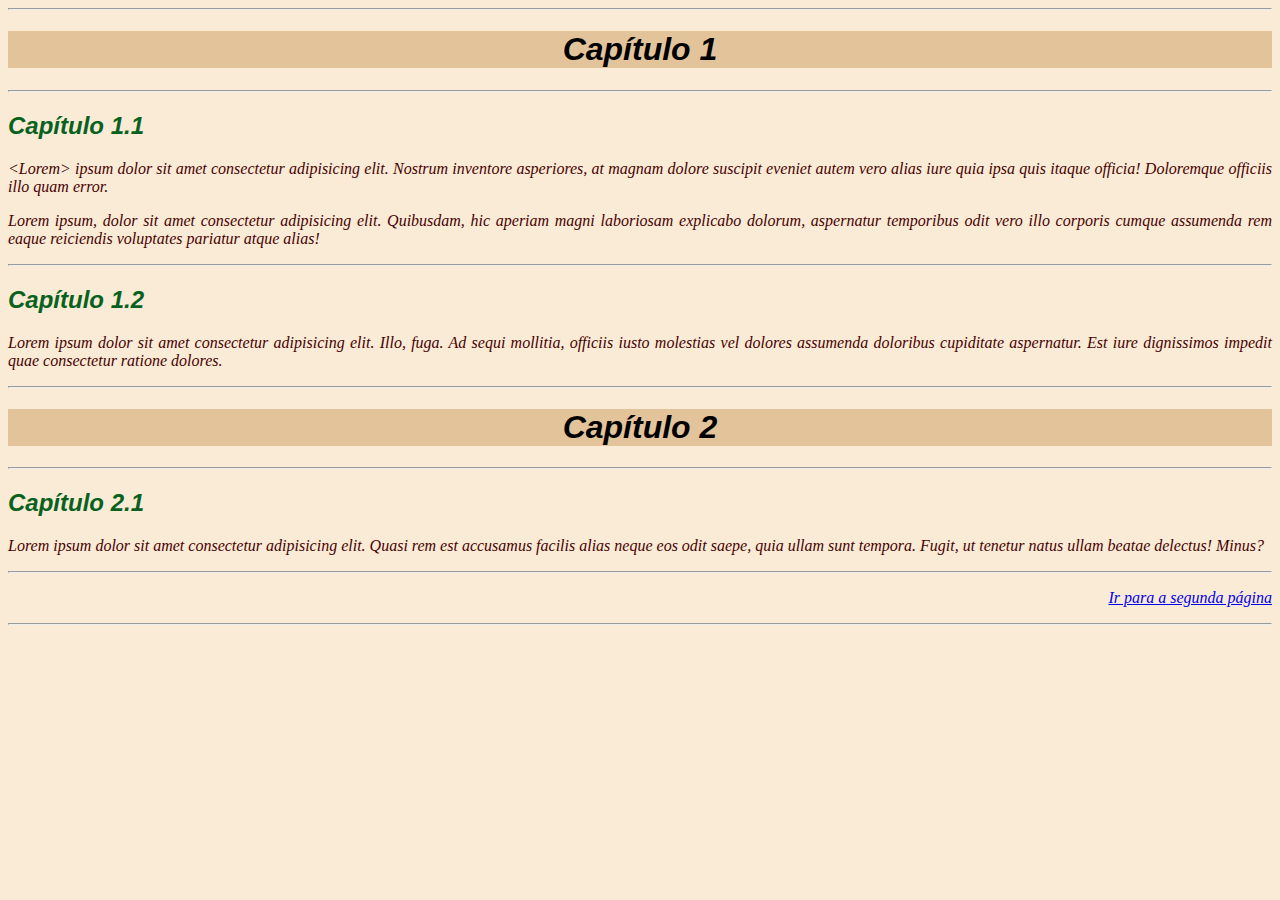
<file: 001 - Projeto Básico - HTML CSS3 - Site 03 pag - Projeto/index.html>
<!DOCTYPE html>
<html lang="pt-br">
<head>
    <meta charset="UTF-8">
    <meta name="viewport" content="width=device-width, initial-scale=1.0">
    <link rel="shortcut icon" href="favicon/menu.ico" type="image/x-icon">
    <title>MENU</title>
    <link rel="stylesheet" href="style.css">
</head>
<body>
    <hr>
    <h1>Capítulo 1</h1>
    <hr>
    <h2>Capítulo 1.1</h2>
    <p>&lt;Lorem&gt; ipsum dolor sit amet consectetur adipisicing elit. Nostrum inventore asperiores, at magnam dolore suscipit eveniet autem vero alias iure quia ipsa quis itaque officia! Doloremque officiis illo quam error.</p>
    <p>Lorem ipsum, dolor sit amet consectetur adipisicing elit. Quibusdam, hic aperiam magni laboriosam explicabo dolorum, aspernatur temporibus odit vero illo corporis cumque assumenda rem eaque reiciendis voluptates pariatur atque alias!</p>
    <hr>
    <h2>Capítulo 1.2</h2>
    <p>Lorem ipsum dolor sit amet consectetur adipisicing elit. Illo, fuga. Ad sequi mollitia, officiis iusto molestias vel dolores assumenda doloribus cupiditate aspernatur. Est iure dignissimos impedit quae consectetur ratione dolores.</p>
    <hr>
    <h1>Capítulo 2</h1>
    <hr>
    <h2>Capítulo 2.1</h2>
    <p>Lorem ipsum dolor sit amet consectetur adipisicing elit. Quasi rem est accusamus facilis alias neque eos odit saepe, quia ullam sunt tempora. Fugit, ut tenetur natus ullam beatae delectus! Minus?</p>
    <hr>
    <p style="text-align: right;"><a href="pagina2.html" target="_self">Ir para a segunda página</p></a>
    <hr>
</body>
</html>
</file>
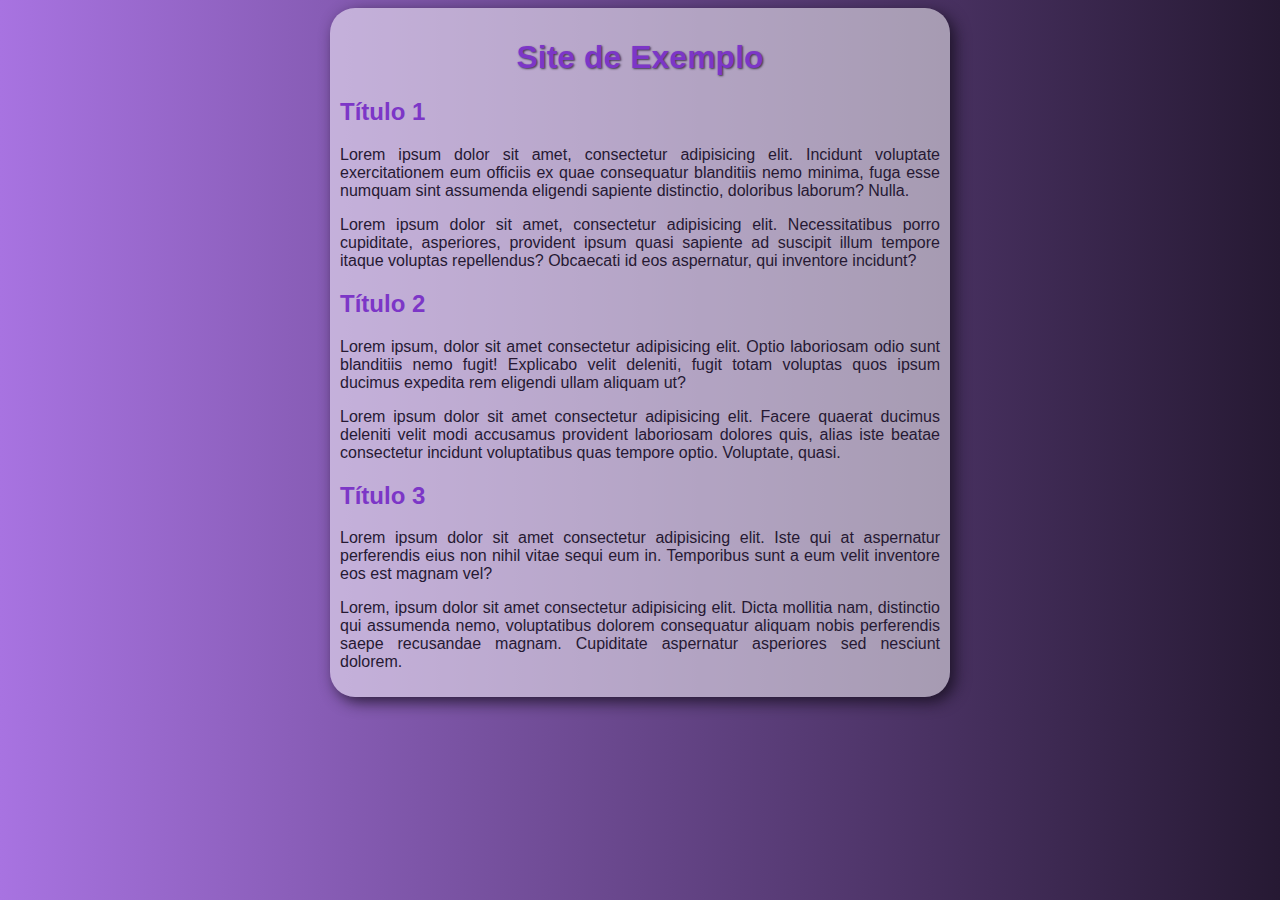
<file: 002 - Projeto Básico - HTML5  CSS3 -  Cores Gradientes/index.html>
<!DOCTYPE html>
<html lang="pt-br">
<head>
    <meta charset="UTF-8">
    <meta name="viewport" content="width=device-width, initial-scale=1.0">
    <link rel="stylesheet" href="style.css">
    <title>Site de Exemplo</title>
</head>
<body>
    <main>
        <h1>Site de Exemplo</h1>
        <h2>Título 1</h2>
        <p>Lorem ipsum dolor sit amet, consectetur adipisicing elit. Incidunt voluptate exercitationem eum officiis ex quae consequatur blanditiis nemo minima, fuga esse numquam sint assumenda eligendi sapiente distinctio, doloribus laborum? Nulla.</p>
        <p>Lorem ipsum dolor sit amet, consectetur adipisicing elit. Necessitatibus porro cupiditate, asperiores, provident ipsum quasi sapiente ad suscipit illum tempore itaque voluptas repellendus? Obcaecati id eos aspernatur, qui inventore incidunt?</p>
        <h2>Título 2</h2>
        <p>Lorem ipsum, dolor sit amet consectetur adipisicing elit. Optio laboriosam odio sunt blanditiis nemo fugit! Explicabo velit deleniti, fugit totam voluptas quos ipsum ducimus expedita rem eligendi ullam aliquam ut?</p>
        <p>Lorem ipsum dolor sit amet consectetur adipisicing elit. Facere quaerat ducimus deleniti velit modi accusamus provident laboriosam dolores quis, alias iste beatae consectetur incidunt voluptatibus quas tempore optio. Voluptate, quasi.</p>
        <h2>Título 3</h2>
        <p>Lorem ipsum dolor sit amet consectetur adipisicing elit. Iste qui at aspernatur perferendis eius non nihil vitae sequi eum in. Temporibus sunt a eum velit inventore eos est magnam vel?</p>
        <p>Lorem, ipsum dolor sit amet consectetur adipisicing elit. Dicta mollitia nam, distinctio qui assumenda nemo, voluptatibus dolorem consequatur aliquam nobis perferendis saepe recusandae magnam. Cupiditate aspernatur asperiores sed nesciunt dolorem.</p>
    </main>
</body>
</html>
</file>
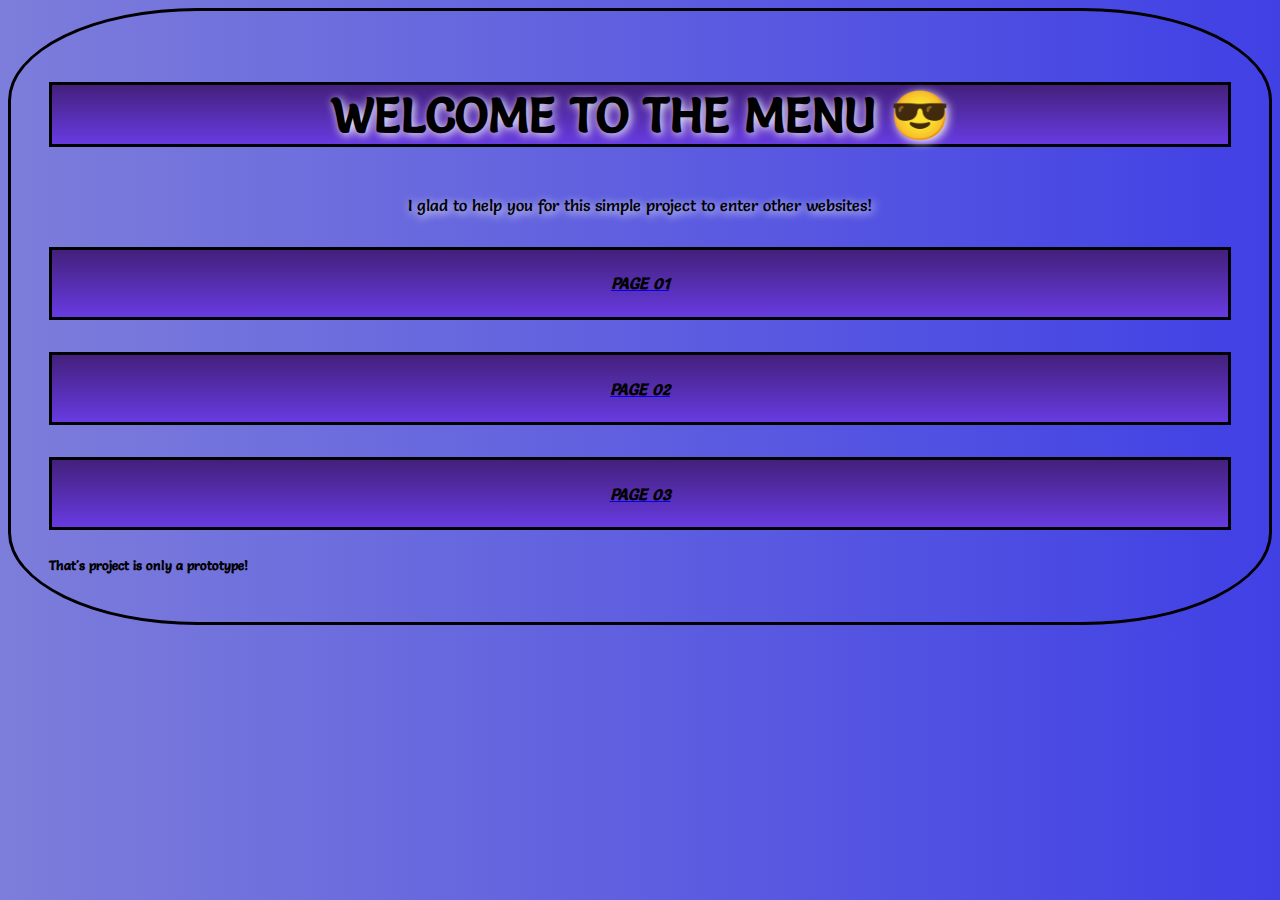
<file: 003 - Projeto Básico - HTML5 CSS3 - Menu com três páginas interativas/index.html>
<!DOCTYPE html>
<html lang="pt-br">
<head>
    <meta charset="UTF-8">
    <meta name="viewport" content="width=device-width, initial-scale=1.0">
    <link rel="shortcut icon" href="imagens/favicon.ico" type="image/x-icon">
    <title>Welcome &#x1F60E;!</title>
    <link rel="stylesheet" href="style.css">
</head>
<body class="corpomenu">
    <h1 class="titulomenu">Welcome to the menu &#x1F60E;</h1>
    <p class="paragrafomenu">I glad to help you for this simple project to enter other websites!</p>
    <a  href="page01.html" target="_self"><p class="seletormenu">Page 01</p></a>
    <a href="page02.html"><p class="seletormenu1">Page 02</p></a>
    <a href="page03.html"><p class="seletormenu2">Page 03</p></a>
    <h2 class="credito">That's project is only a prototype!</h2>
</body>
</html>
</file>
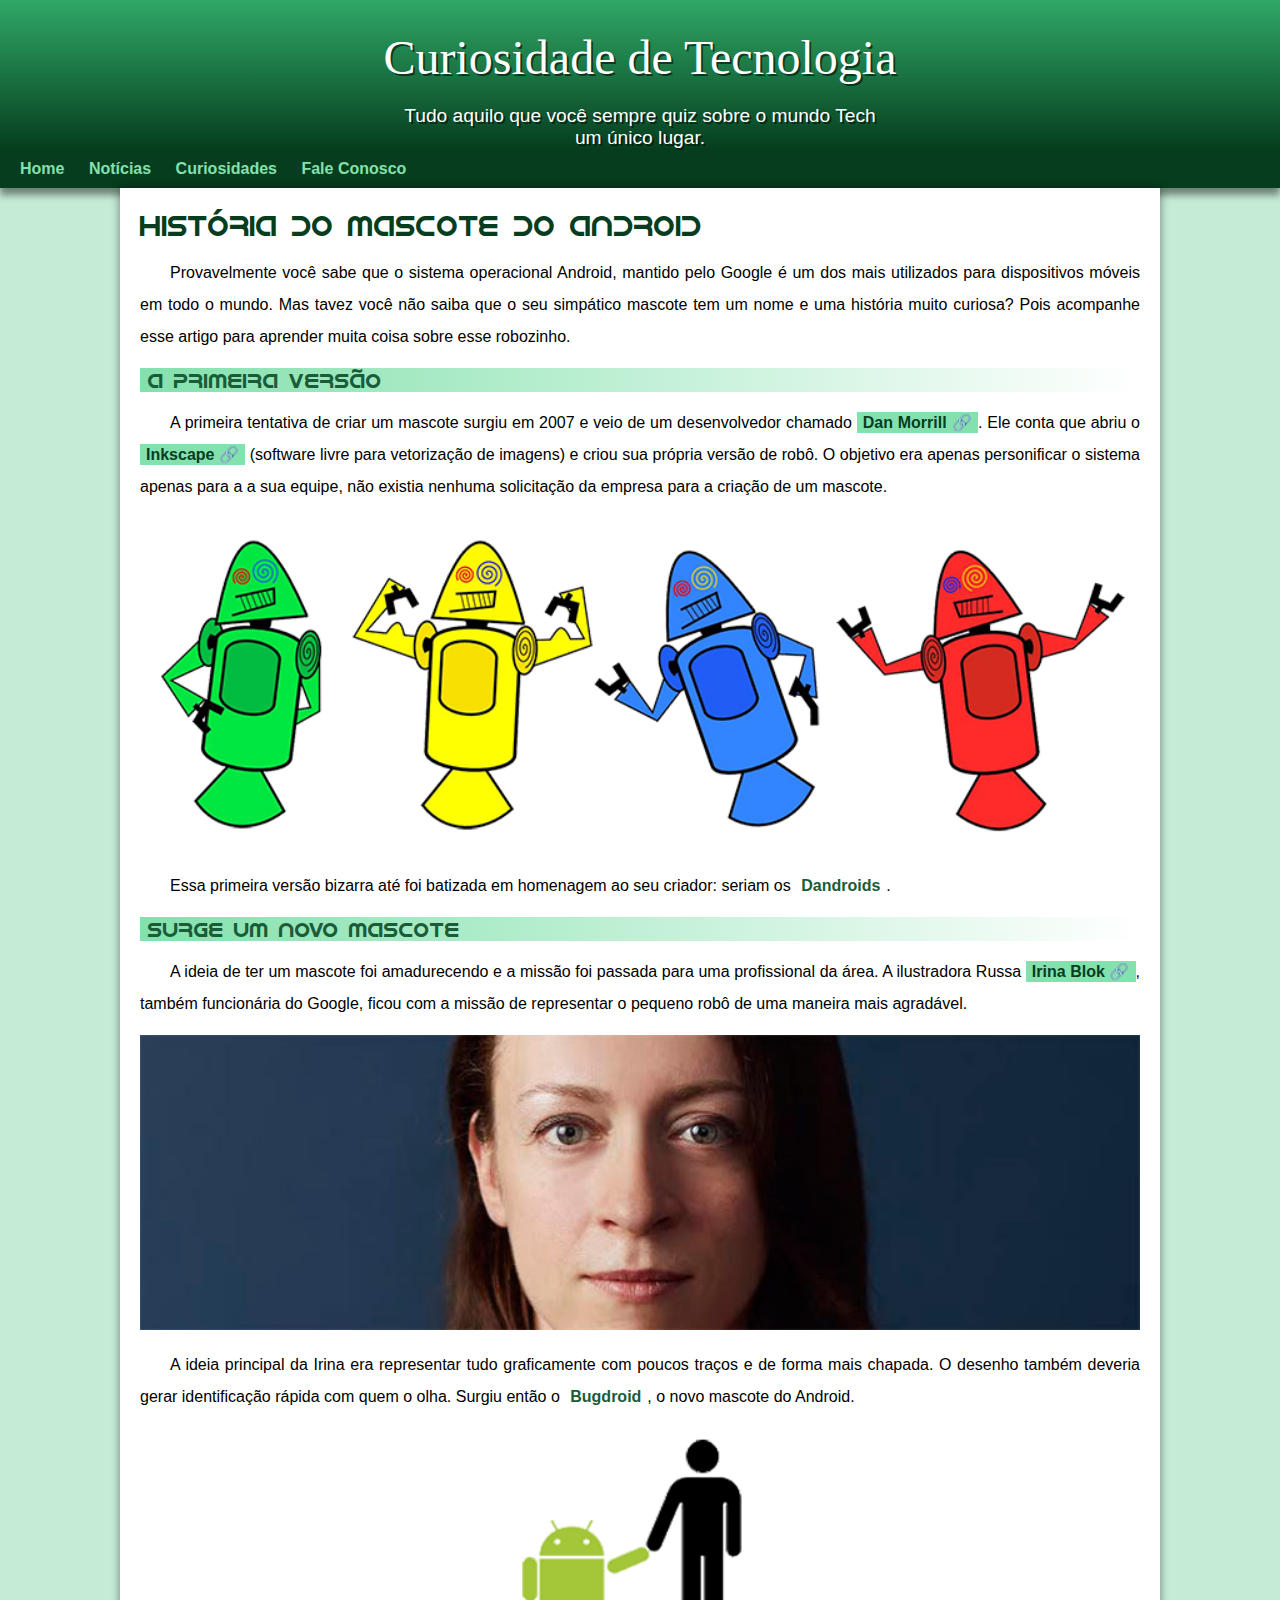
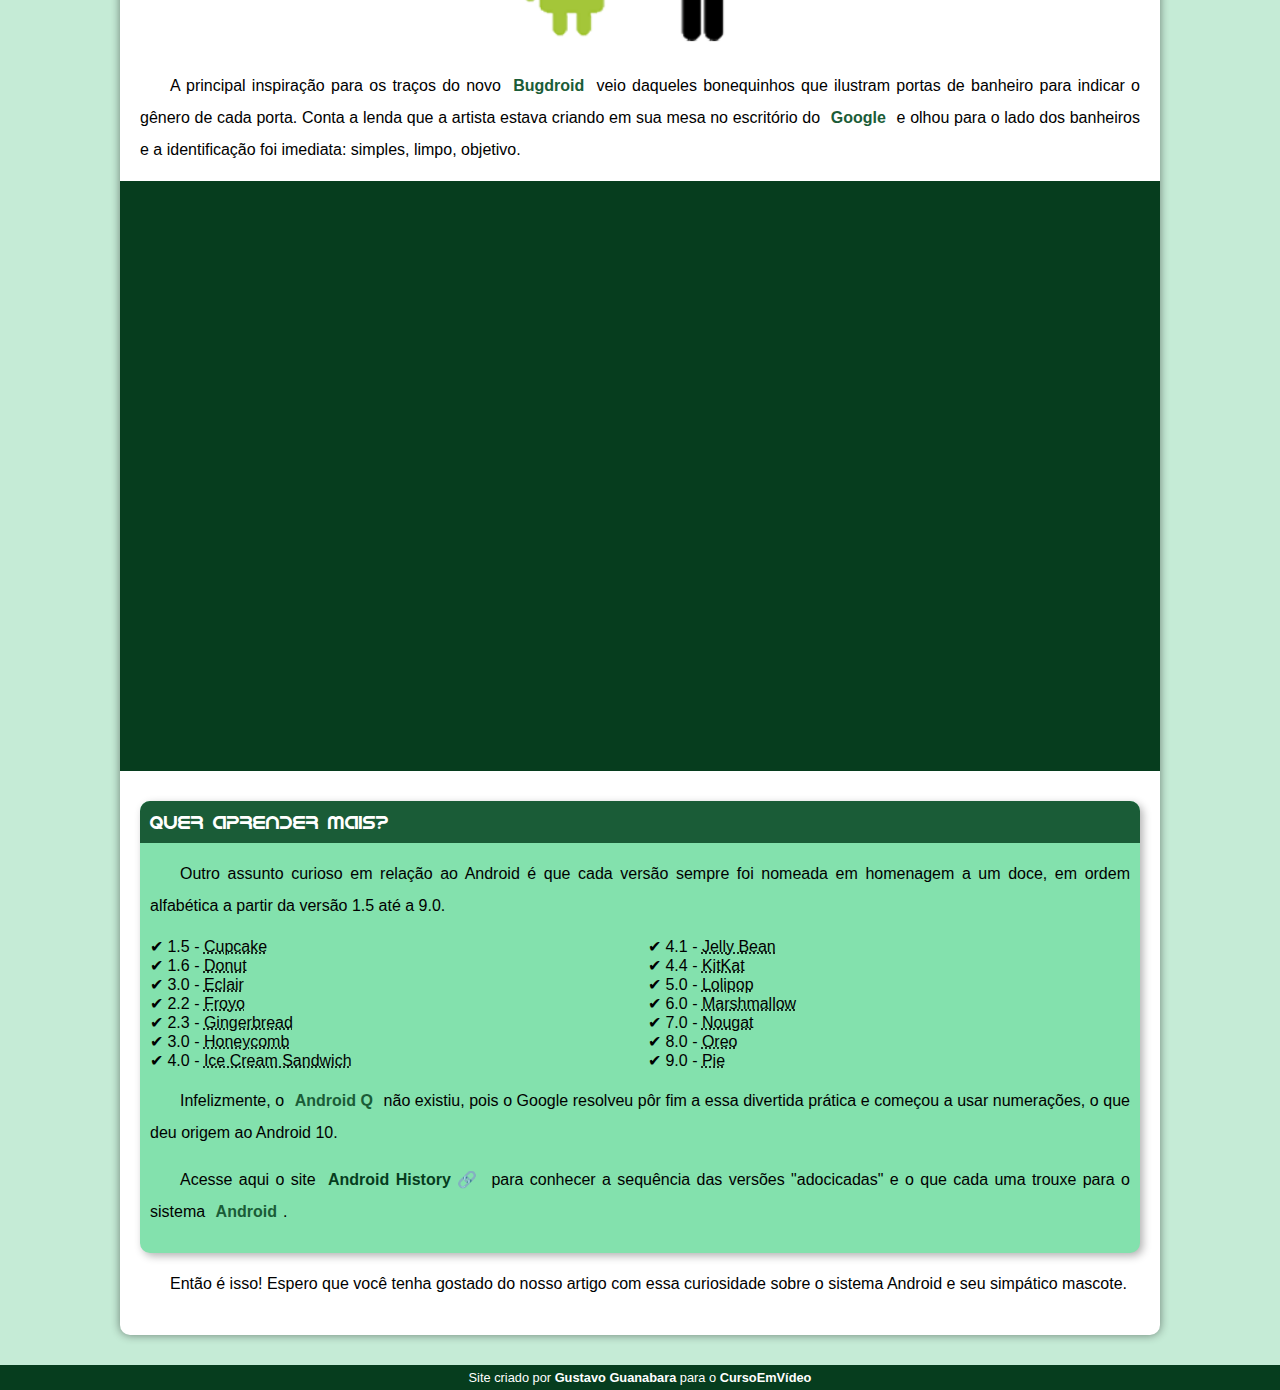
<file: 004 - Projeto Básico - HTML5 CSS3 - Projeto Android/index.html>
<!DOCTYPE html>
<html lang="pt-br">
<head>
    <meta charset="UTF-8">
    <meta name="viewport" content="width=device-width, initial-scale=1.0">
    <title>Como surgiu o mascote do Android</title>
    <link rel="shortcut icon" href="imagens/favicon.ico" type="image/x-icon">
    <link rel="stylesheet" href="style/style.css">
</head>
<body>
    <header>
        <h1>Curiosidade de Tecnologia</h1>
        <p>Tudo aquilo que você sempre quiz sobre o mundo Tech um único lugar.</p>
    </header>
    <nav>
        <a href="#">Home</a>
        <a href="#">Notícias</a>
        <a href="#">Curiosidades</a>
        <a href="#">Fale Conosco</a>
    </nav>
    <main>
        <article>
            <h1>História do Mascote do Android</h1>

            <p>Provavelmente você sabe que o sistema operacional Android, mantido pelo Google é um dos mais utilizados para dispositivos móveis em todo o mundo. Mas tavez você não saiba que o seu simpático mascote tem um nome e uma história muito curiosa? Pois acompanhe esse artigo para aprender muita coisa sobre esse robozinho.</p>

            <h2>A primeira versão</h2>

            <p>A primeira tentativa de criar um mascote surgiu em 2007 e veio de um desenvolvedor chamado <a href="https://androidcommunity.com/dan-morrill-shows-us-the-android-mascot-that-almost-was-20130103/" target="_blank" class="externo">Dan Morrill</a>. Ele conta que abriu o <a href="https://inkscape.org/pt-br/" target="_blank" class="externo">Inkscape</a> (software livre para vetorização de imagens) e criou sua própria versão de robô. O objetivo era apenas personificar o sistema apenas para a a sua equipe, não existia nenhuma solicitação da empresa para a criação de um mascote.</p>

            <picture>
                <source media="(max-width: 670px)" srcset="imagens/dan-droids-pq.png">
                <img src="imagens/dan-droids.png" alt="Primeiro mascote do Android">
            </picture>

            <p>Essa primeira versão bizarra até foi batizada em homenagem ao seu criador: seriam os <strong>Dandroids</strong>.</p>

            <h2>Surge um novo mascote</h2>

            <p>A ideia de ter um mascote foi amadurecendo e a missão foi passada para uma profissional da área. A ilustradora Russa <a href="https://www.irinablok.com/" target="_blank" class="externo">Irina Blok</a>, também funcionária do Google, ficou com a missão de representar o pequeno robô de uma maneira mais agradável.</p>

            <picture>
                <source media="(max-width: 670px)" srcset="imagens/irina-blok-pq.jpg">
                <img src="imagens/irina-blok.jpg" alt="Irina Blok, criadora do Bugdroid">
            </picture>

            <p>A ideia principal da Irina era representar tudo graficamente com poucos traços e de forma mais chapada. O desenho também deveria gerar identificação rápida com quem o olha. Surgiu então o <strong>Bugdroid</strong>, o novo mascote do Android.</p>
            
            <img class="pequena" src="imagens/bugdroid.png" alt="Bugdroid">

            <p>A principal inspiração para os traços do novo <strong>Bugdroid</strong> veio daqueles bonequinhos que ilustram portas de banheiro para indicar o gênero de cada porta. Conta a lenda que a artista estava criando em sua mesa no escritório do <strong>Google</strong> e olhou para o lado dos banheiros e a identificação foi imediata: simples, limpo, objetivo.</p>

            <div class="video"><iframe width="560" height="315" src="https://www.youtube.com/embed/l2UDgpLz20M?si=8XdrmVhJ_LlBC5zC" title="YouTube video player" frameborder="0" allow="accelerometer; autoplay; clipboard-write; encrypted-media; gyroscope; picture-in-picture; web-share" allowfullscreen></iframe></div>
            
            <aside>
                <h3>Quer aprender mais?</h3>
                <p>Outro assunto curioso em relação ao Android é que cada versão sempre foi nomeada em homenagem a um doce, em ordem alfabética a partir da versão 1.5 até a 9.0.</p>

                <ul>
                    <li>1.5 - <abbr title="Bolo de Copo">Cupcake</abbr></li>
                    <li>1.6 - <abbr title="Rosquinha">Donut</abbr></li>
                    <li>3.0 - <abbr title="Bomba">Eclair</abbr></li>
                    <li>2.2 - <abbr title="Iogurto Gelado">Froyo</abbr></li>
                    <li>2.3 - <abbr title="Biscoito de Gengibre">Gingerbread</abbr></li>
                    <li>3.0 - <abbr title="Favo de Mel">Honeycomb</abbr></li>
                    <li>4.0 - <abbr title="Sanduíche de Sorvete">Ice Cream Sandwich</abbr></li>
                    <li>4.1 - <abbr title="Jujuba">Jelly Bean</abbr></li>
                    <li>4.4 - <abbr title="KitKat">KitKat</abbr></li>
                    <li>5.0 - <abbr title="Pirulito">Lolipop</abbr></li>
                    <li>6.0 - <abbr title="Marshmallow">Marshmallow</abbr></li>
                    <li>7.0 - <abbr title="Torrone">Nougat</abbr></li>
                    <li>8.0 - <abbr title="Oreo">Oreo</abbr></li>
                    <li>9.0 - <abbr title="Torta">Pie</abbr></li>
                </ul>
                <p>Infelizmente, o <strong>Android Q</strong> não existiu, pois o Google resolveu pôr fim a essa divertida prática e começou a usar numerações, o que deu origem ao Android 10.</p>
                <p>Acesse aqui o site <a href="https://www.android.com/intl/en_ca/history/" target="_blank" class="externo">Android History</a> para conhecer a sequência das versões "adocicadas" e o que cada uma trouxe para o sistema <strong>Android</strong>.</p></aside>

                <p>Então é isso! Espero que você tenha gostado do nosso artigo com essa curiosidade sobre o sistema Android e seu simpático mascote.</p>
        </article>
    </main>
    <footer>
        <p>Site criado por <a href="https://gustavoguanabara.github.io/" target="_blank">Gustavo Guanabara</a> para o <a href="https://www.cursoemvideo.com/" target="_blank">CursoEmVídeo</a></p>
    </footer>
</body>
</html>
</file>
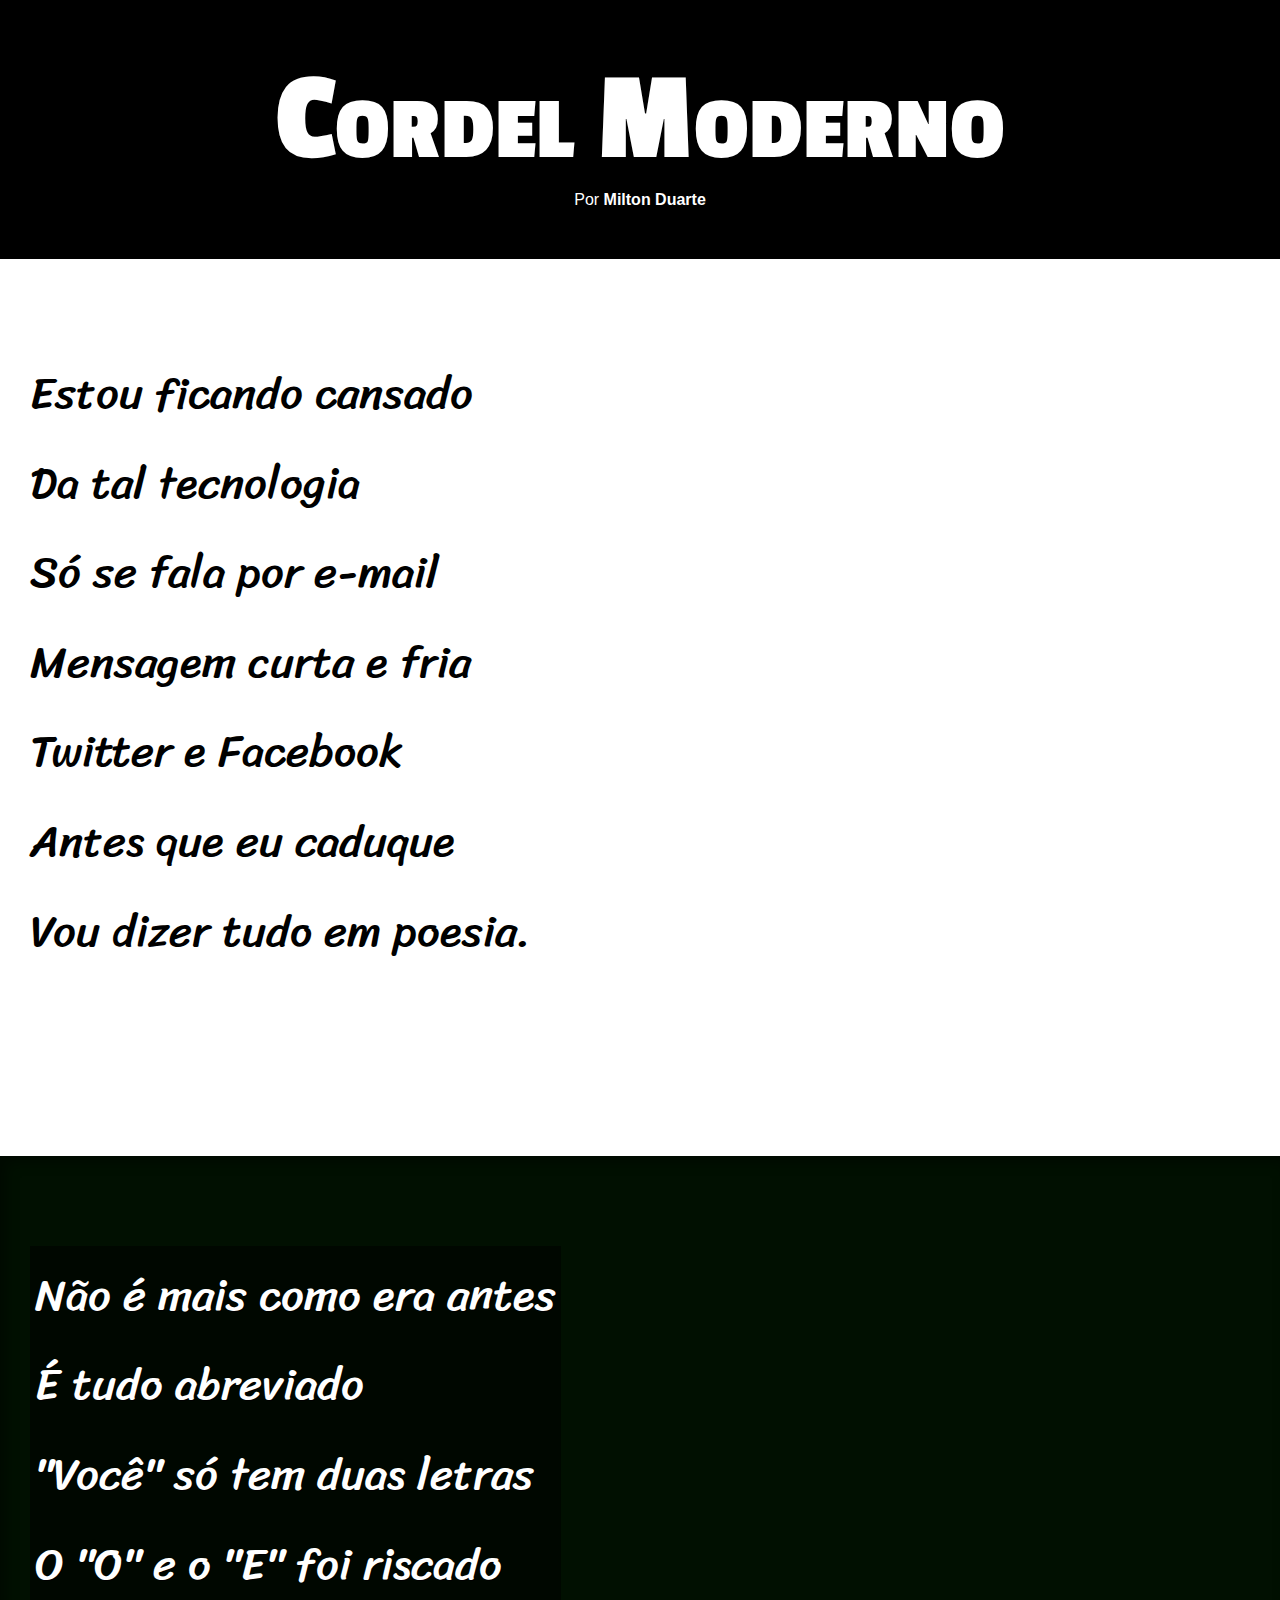
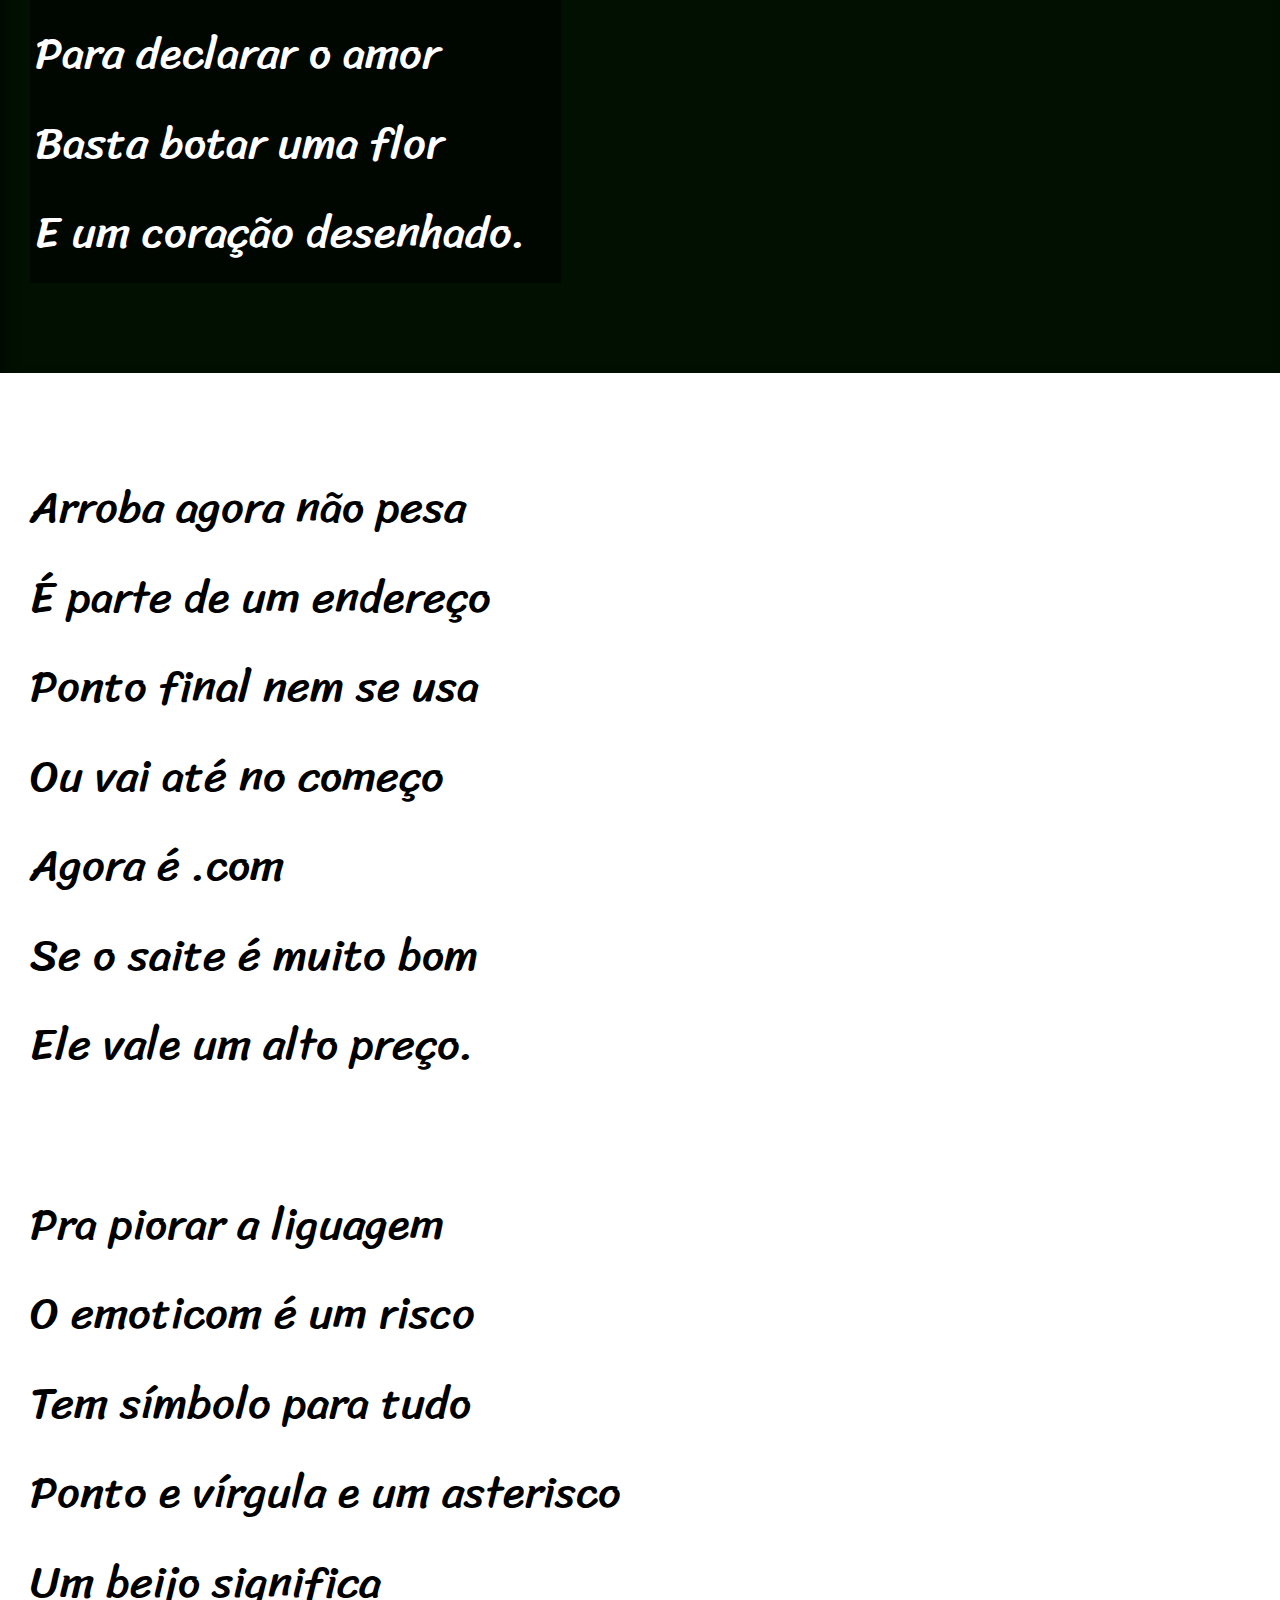
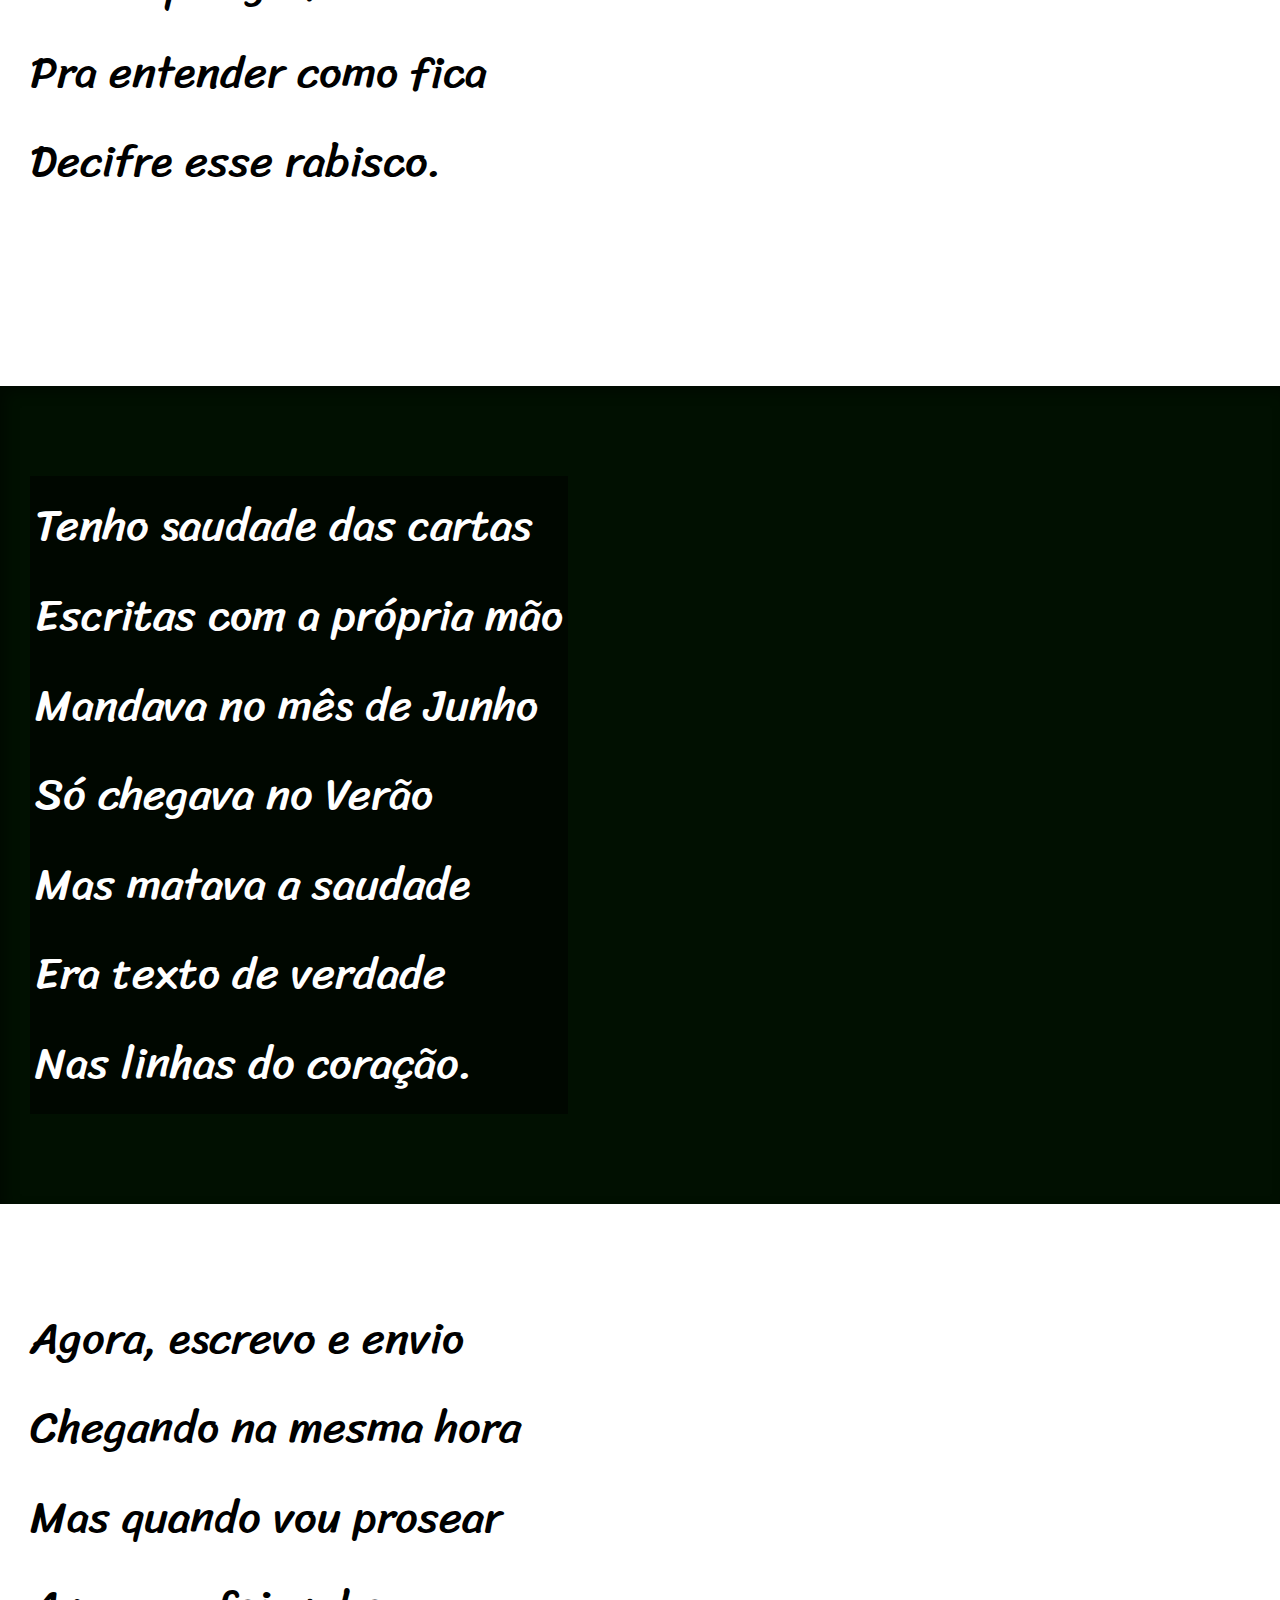
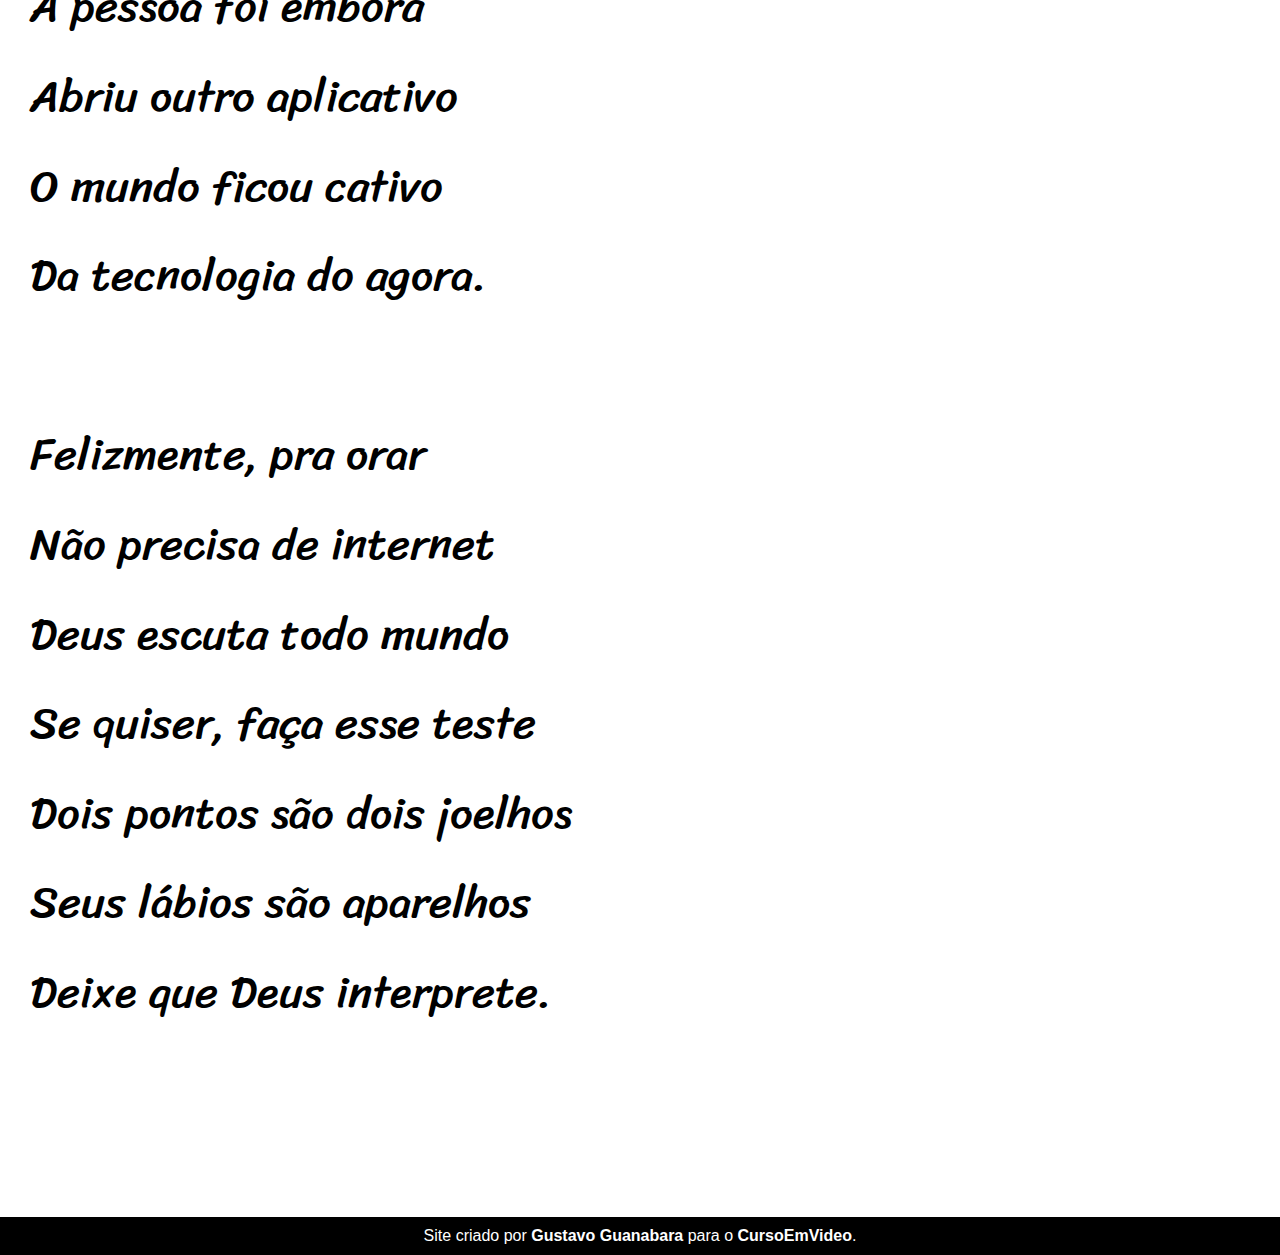
<file: 005 - Projeto Básico - HTML5 CSS3 - Projeto Cordel/index.html>
<!DOCTYPE html>
<html lang="pt-br">
<head>
    <meta charset="UTF-8">
    <meta name="viewport" content="width=device-width, initial-scale=1.0">
    <title>Cordel Moderno</title>
    <link rel="stylesheet" href="estilo/style.css">
</head>
<body>
    <header>
        <h1>Cordel Moderno</h1>
        <p>Por <a href="https://www.recantodasletras.com.br/poesias/3186743" target="_blank">Milton Duarte</a></p>
    </header>
    
    <section class="normal">
        <p>
            Estou ficando cansado <br>
            Da tal tecnologia <br>
            Só se fala por e-mail <br>
            Mensagem curta e fria <br>
            Twitter e Facebook <br>
            Antes que eu caduque <br>
            Vou dizer tudo em poesia.
        </p>
    </section>
     
    <section class="imagem" id="img001">
        <p>
            Não é mais como era antes <br>
            É tudo abreviado <br>
            "Você" só tem duas letras <br>
            O "O" e o "E" foi riscado <br>
            Para declarar o amor <br>
            Basta botar uma flor <br>
            E um coração desenhado.
        </p>
    </section>
    
    <section class="normal">
        <p>
            Arroba agora não pesa <br>
            É parte de um endereço <br>
            Ponto final nem se usa <br>
            Ou vai até no começo <br>
            Agora é .com <br>
            Se o saite é muito bom <br>
            Ele vale um alto preço.
        </p>
        
        <p>
            Pra piorar a liguagem <br>
            O emoticom é um risco <br>
            Tem símbolo para tudo <br>
            Ponto e vírgula e um asterisco <br>
            Um beijo significa <br>
            Pra entender como fica <br>
            Decifre esse rabisco.
        </p>
    </section>
    
    <section class="imagem" id="img002">
        <p>
            Tenho saudade das cartas <br>
            Escritas com a própria mão <br>
            Mandava no mês de Junho <br>
            Só chegava no Verão <br>
            Mas matava a saudade <br>
            Era texto de verdade <br>
            Nas linhas do coração.
        </p>
    </section>
    
    <section class="normal">
        <p>
            Agora, escrevo e envio <br>
            Chegando na mesma hora <br>
            Mas quando vou prosear <br>
            A pessoa foi embora <br>
            Abriu outro aplicativo <br>
            O mundo ficou cativo <br>
            Da tecnologia do agora. 
        </p>
        
        <p>
            Felizmente, pra orar <br>
            Não precisa de internet <br>
            Deus escuta todo mundo <br>
            Se quiser, faça esse teste <br>
            Dois pontos são dois joelhos <br>
            Seus lábios são aparelhos <br>
            Deixe que Deus interprete.
        </p>
    </section>

    <footer>
        <p>Site criado por <a href="https://github.com/gustavoguanabara" target="_blank">Gustavo Guanabara</a> para o <a href="https://www.cursoemvideo.com" target="_blank">CursoEmVideo</a>.</p>
    </footer>
</body>
</html>
</file>
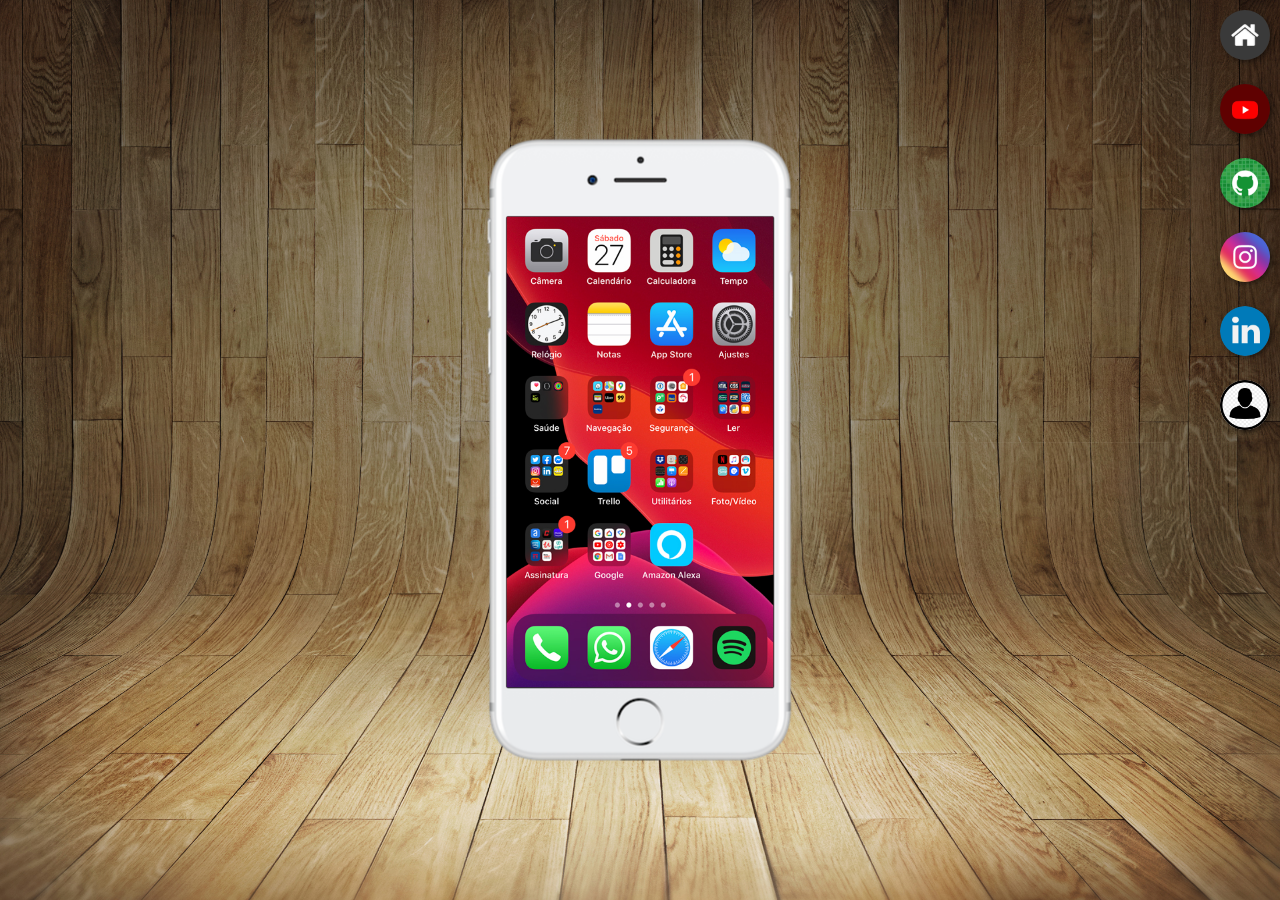
<file: 006 - Projeto Básico - HTML5 CSS3 - Projeto Redes Sociais/index.html>
<!DOCTYPE html>
<html lang="pt-br">
<head>
    <meta charset="UTF-8">
    <meta name="viewport" content="width=device-width, initial-scale=1.0">
    <title>Projeto Redes Sociais</title>
    <link rel="shortcut icon" href="favicon.ico" type="image/x-icon">
    <link rel="stylesheet" href="estilos/style.css">
</head>
<body>
    <main>
        <section id="telefone">
            <iframe src="home.html" frameborder="0" name="tela" id="tela">
                Navegador não é compatível com isso!
            </iframe>
        </section>
        <section id="redes-sociais">
            <a href="home.html" target="tela"><img src="imagens/logo-home.jpg" alt="home"></a><br>
            <a href="youtube.html" target="tela"><img src="imagens/logo-youtube.jpg" alt="Youtube"></a><br>
            <a href="github.html" target="tela"><img src="imagens/logo-github.jpg" alt="GitHub"></a><br>
            <a href="instagram.html" target="tela"><img src="imagens/logo-instagram.jpg" alt="Instagram"></a><br>
            <a href="linkedin.html" target="tela"><img src="imagens/linkedin-icon.png" alt="LinkedIn"></a><br>
            <a href="aboutme.html" target="_self"><img src="imagens/icone-sobremim.png" alt="aboutme"></a><br>
        </section>
    </main>
</body>
</html>
</file>
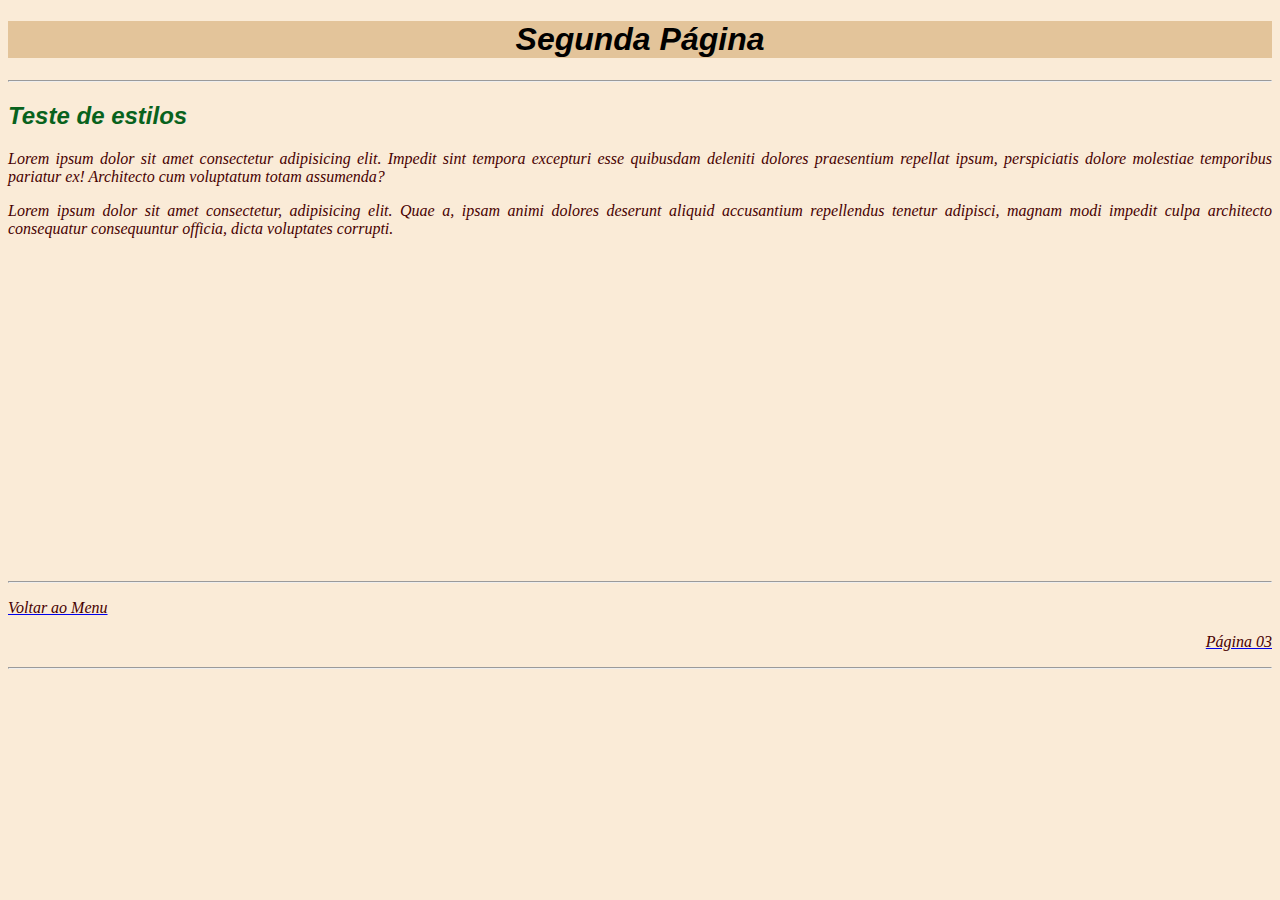
<file: 001 - Projeto Básico - HTML CSS3 - Site 03 pag - Projeto/pagina2.html>
<!DOCTYPE html>
<html lang="pt-br">
<head>
    <meta charset="UTF-8">
    <meta name="viewport" content="width=device-width, initial-scale=1.0">
    <link rel="shortcut icon" href="favicon/pag02.ico" type="image/x-icon">
    <title>002</title>
    <link rel="stylesheet" href="style.css">
</head>
<body>
   <h1>Segunda Página</h1>
   <hr>
   <h2>Teste de estilos</h2>
   <p>Lorem ipsum dolor sit amet consectetur adipisicing elit. Impedit sint tempora excepturi esse quibusdam deleniti dolores praesentium repellat ipsum, perspiciatis dolore molestiae temporibus pariatur ex! Architecto cum voluptatum totam assumenda?</p>
   <p>Lorem ipsum dolor sit amet consectetur, adipisicing elit. Quae a, ipsam animi dolores deserunt aliquid accusantium repellendus tenetur adipisci, magnam modi impedit culpa architecto consequatur consequuntur officia, dicta voluptates corrupti.</p>
   <iframe width="560" height="315" src="https://www.youtube.com/embed/ft-FUZrMOvo?si=oJGTh4DhgQy16kUj" title="YouTube video player" frameborder="0" allow="accelerometer; autoplay; clipboard-write; encrypted-media; gyroscope; picture-in-picture; web-share" allowfullscreen;></iframe>
   <hr>
   <a href="index.html" target="_self"><p>Voltar ao Menu</p></a>
   <a href="pagina3.html" target="_self"><p style="text-align: right;">Página 03</p></a>
   <hr> 
</body>
</html>
</file>
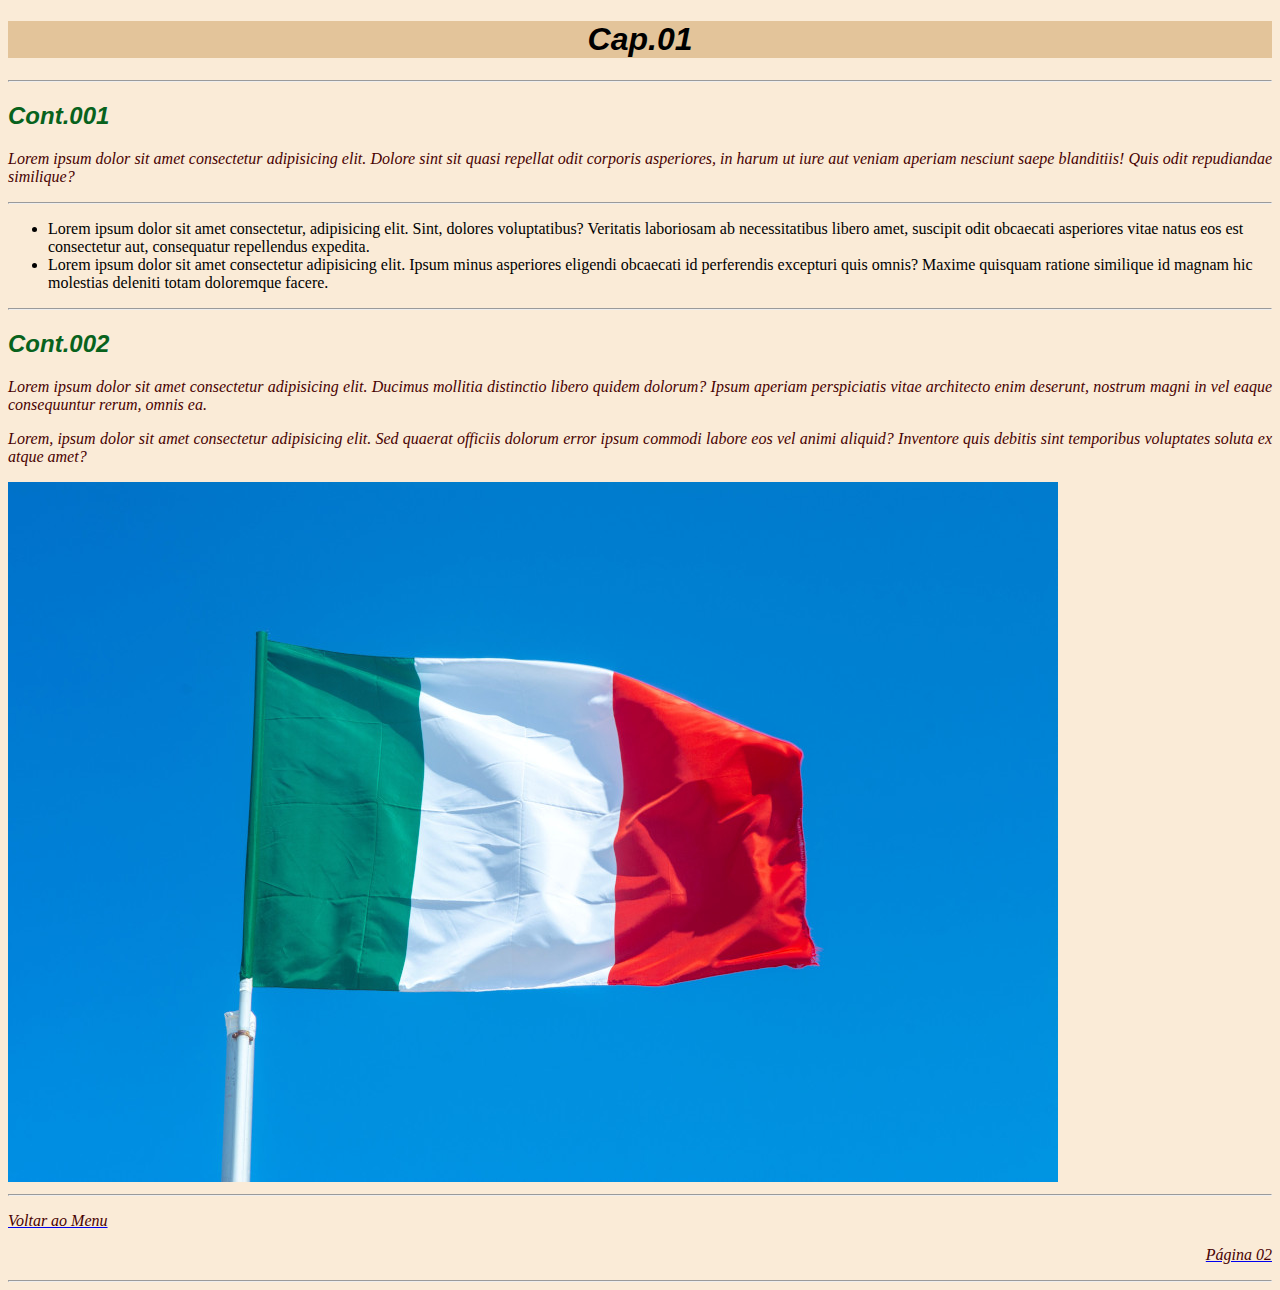
<file: 001 - Projeto Básico - HTML CSS3 - Site 03 pag - Projeto/pagina3.html>
<!DOCTYPE html>
<html lang="pt-br">
<head>
    <meta charset="UTF-8">
    <meta name="viewport" content="width=device-width, initial-scale=1.0">
    <link rel="shortcut icon" href="favicon/pag03.ico" type="image/x-icon">
    <title>003</title>
    <link rel="stylesheet" href="style.css">
</head>
<body>
    <h1>Cap.01</h1>
    <hr>
    <h2>Cont.001</h2>
    <p>Lorem ipsum dolor sit amet consectetur adipisicing elit. Dolore sint sit quasi repellat odit corporis asperiores, in harum ut iure aut veniam aperiam nesciunt saepe blanditiis! Quis odit repudiandae similique?</p>
    <hr>
    <ul>
        <li>Lorem ipsum dolor sit amet consectetur, adipisicing elit. Sint, dolores voluptatibus? Veritatis laboriosam ab necessitatibus libero amet, suscipit odit obcaecati asperiores vitae natus eos est consectetur aut, consequatur repellendus expedita.</li>
        <li>Lorem ipsum dolor sit amet consectetur adipisicing elit. Ipsum minus asperiores eligendi obcaecati id perferendis excepturi quis omnis? Maxime quisquam ratione similique id magnam hic molestias deleniti totam doloremque facere.</li>
    </ul>
    <hr>
    <h2>Cont.002</h2>
    <p>Lorem ipsum dolor sit amet consectetur adipisicing elit. Ducimus mollitia distinctio libero quidem dolorum? Ipsum aperiam perspiciatis vitae architecto enim deserunt, nostrum magni in vel eaque consequuntur rerum, omnis ea.</p>
    <p>Lorem, ipsum dolor sit amet consectetur adipisicing elit. Sed quaerat officiis dolorum error ipsum commodi labore eos vel animi aliquid? Inventore quis debitis sint temporibus voluptates soluta ex atque amet?</p>
    <picture>
        <source media="(max-width: 150px)" srcset="image/italy-pp.jpg" type="image/jpg">
        <source media="(max-width: 550px)" srcset="image/italy-p.jpg" type="image/jpg">
        <source media="(max-width: 1050px)" srcset="image/italy-m.jpg" type="image/jpg">
        <img src="image/italy-g.jpg" alt="imagem flexível">
    </picture>

    <hr>
    <a href="index.html" target="_self"><p>Voltar ao Menu</p></a>
   <a href="pagina2.html" target="_self"><p style="text-align: right;">Página 02</p></a>
   <hr>
</body>
</html>
</file>
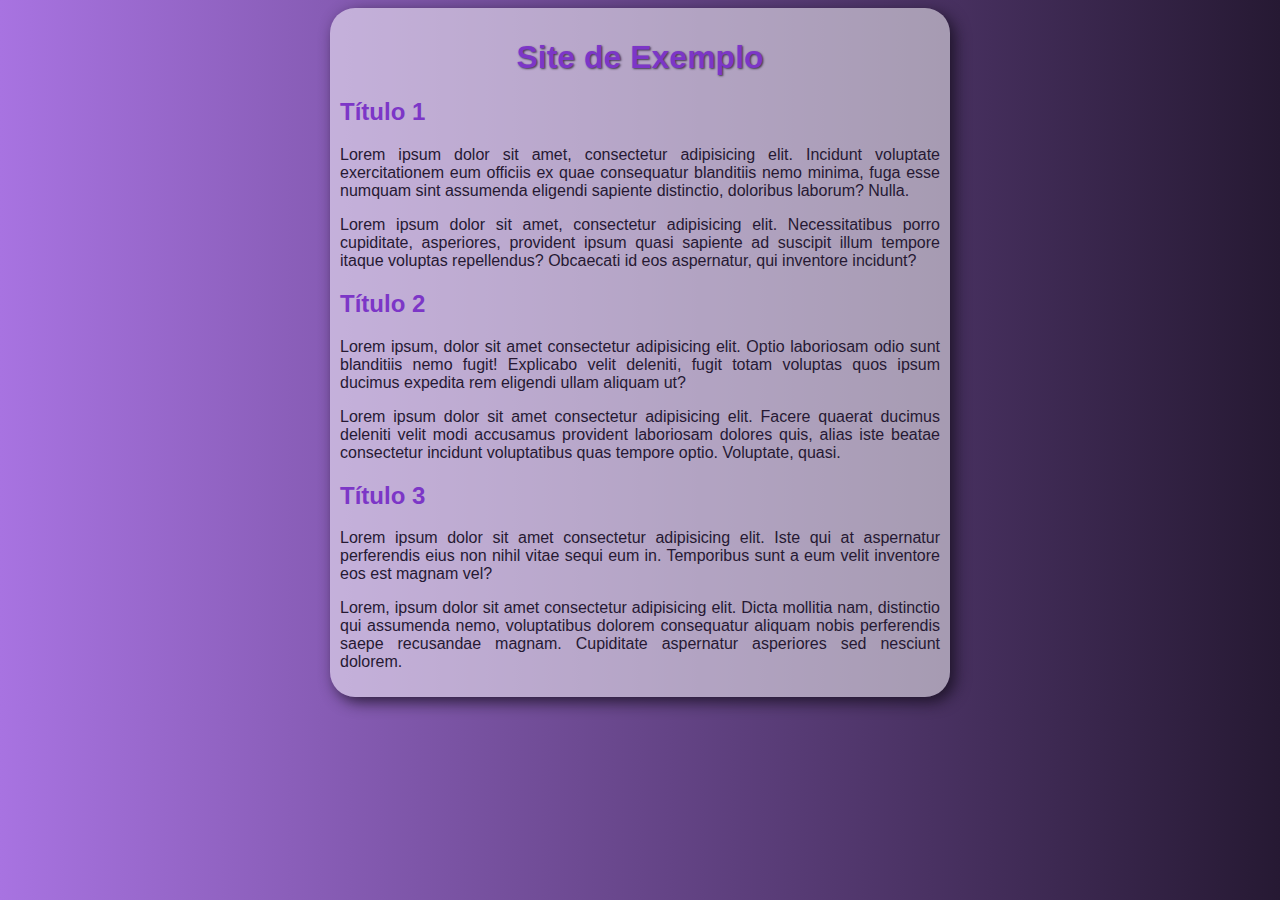
<file: 002 - Projeto Básico - HTML5  CSS3 -  Cores Gradientes/cor03.html>
<!DOCTYPE html>
<html lang="pt-br">
<head>
    <meta charset="UTF-8">
    <meta name="viewport" content="width=device-width, initial-scale=1.0">
    <link rel="stylesheet" href="style.css">
    <title>Site de Exemplo</title>
</head>
<body>
    <main>
        <h1>Site de Exemplo</h1>
        <h2>Título 1</h2>
        <p>Lorem ipsum dolor sit amet, consectetur adipisicing elit. Incidunt voluptate exercitationem eum officiis ex quae consequatur blanditiis nemo minima, fuga esse numquam sint assumenda eligendi sapiente distinctio, doloribus laborum? Nulla.</p>
        <p>Lorem ipsum dolor sit amet, consectetur adipisicing elit. Necessitatibus porro cupiditate, asperiores, provident ipsum quasi sapiente ad suscipit illum tempore itaque voluptas repellendus? Obcaecati id eos aspernatur, qui inventore incidunt?</p>
        <h2>Título 2</h2>
        <p>Lorem ipsum, dolor sit amet consectetur adipisicing elit. Optio laboriosam odio sunt blanditiis nemo fugit! Explicabo velit deleniti, fugit totam voluptas quos ipsum ducimus expedita rem eligendi ullam aliquam ut?</p>
        <p>Lorem ipsum dolor sit amet consectetur adipisicing elit. Facere quaerat ducimus deleniti velit modi accusamus provident laboriosam dolores quis, alias iste beatae consectetur incidunt voluptatibus quas tempore optio. Voluptate, quasi.</p>
        <h2>Título 3</h2>
        <p>Lorem ipsum dolor sit amet consectetur adipisicing elit. Iste qui at aspernatur perferendis eius non nihil vitae sequi eum in. Temporibus sunt a eum velit inventore eos est magnam vel?</p>
        <p>Lorem, ipsum dolor sit amet consectetur adipisicing elit. Dicta mollitia nam, distinctio qui assumenda nemo, voluptatibus dolorem consequatur aliquam nobis perferendis saepe recusandae magnam. Cupiditate aspernatur asperiores sed nesciunt dolorem.</p>
    </main>
</body>
</html>
</file>
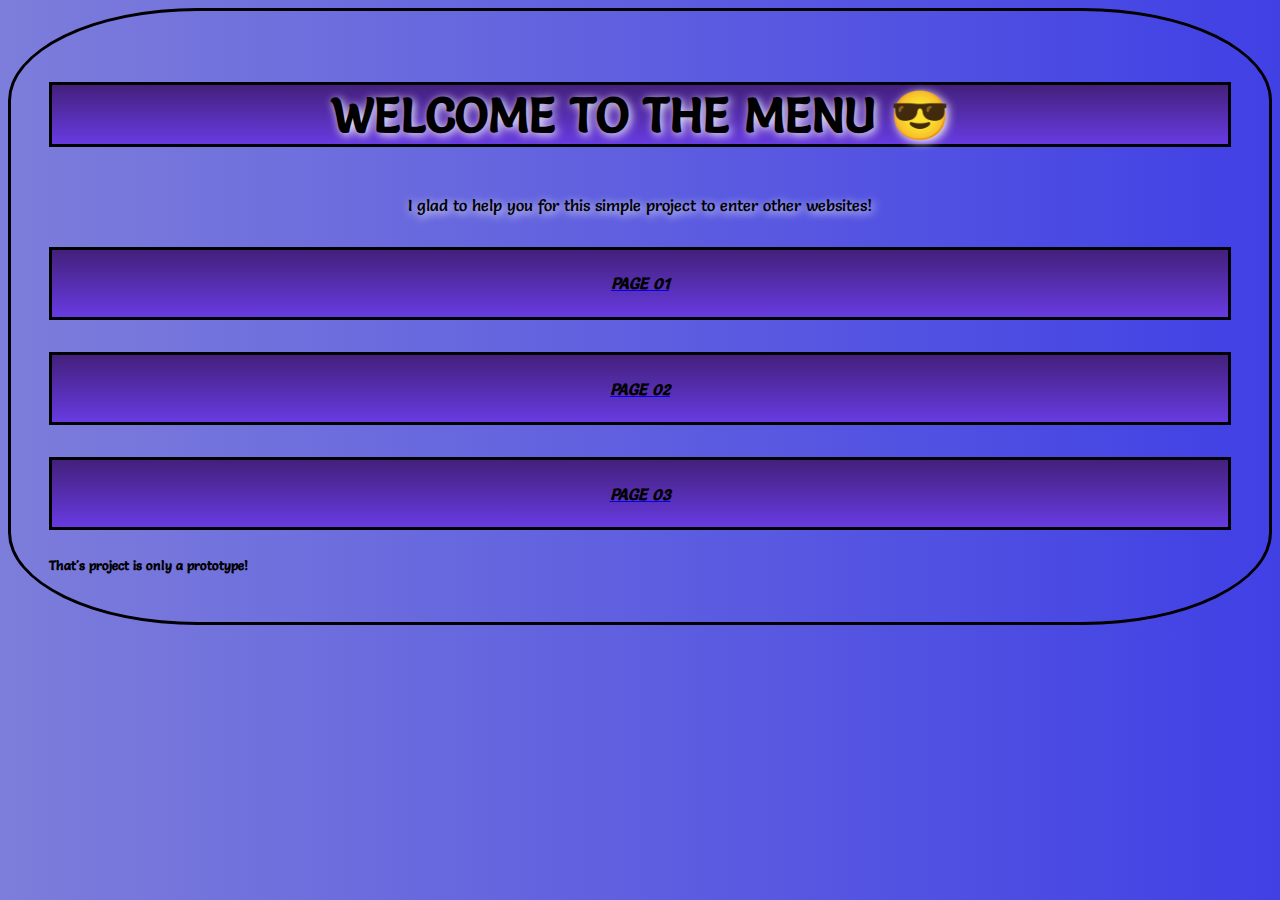
<file: 003 - Projeto Básico - HTML5 CSS3 - Menu com três páginas interativas/menu.html>
<!DOCTYPE html>
<html lang="pt-br">
<head>
    <meta charset="UTF-8">
    <meta name="viewport" content="width=device-width, initial-scale=1.0">
    <link rel="shortcut icon" href="imagens/favicon.ico" type="image/x-icon">
    <title>Welcome &#x1F60E;!</title>
    <link rel="stylesheet" href="style.css">
</head>
<body class="corpomenu">
    <h1 class="titulomenu">Welcome to the menu &#x1F60E;</h1>
    <p class="paragrafomenu">I glad to help you for this simple project to enter other websites!</p>
    <a  href="page01.html" target="_self"><p class="seletormenu">Page 01</p></a>
    <a href="page02.html"><p class="seletormenu1">Page 02</p></a>
    <a href="page03.html"><p class="seletormenu2">Page 03</p></a>
    <h2 class="credito">That's project is only a prototype!</h2>
</body>
</html>
</file>
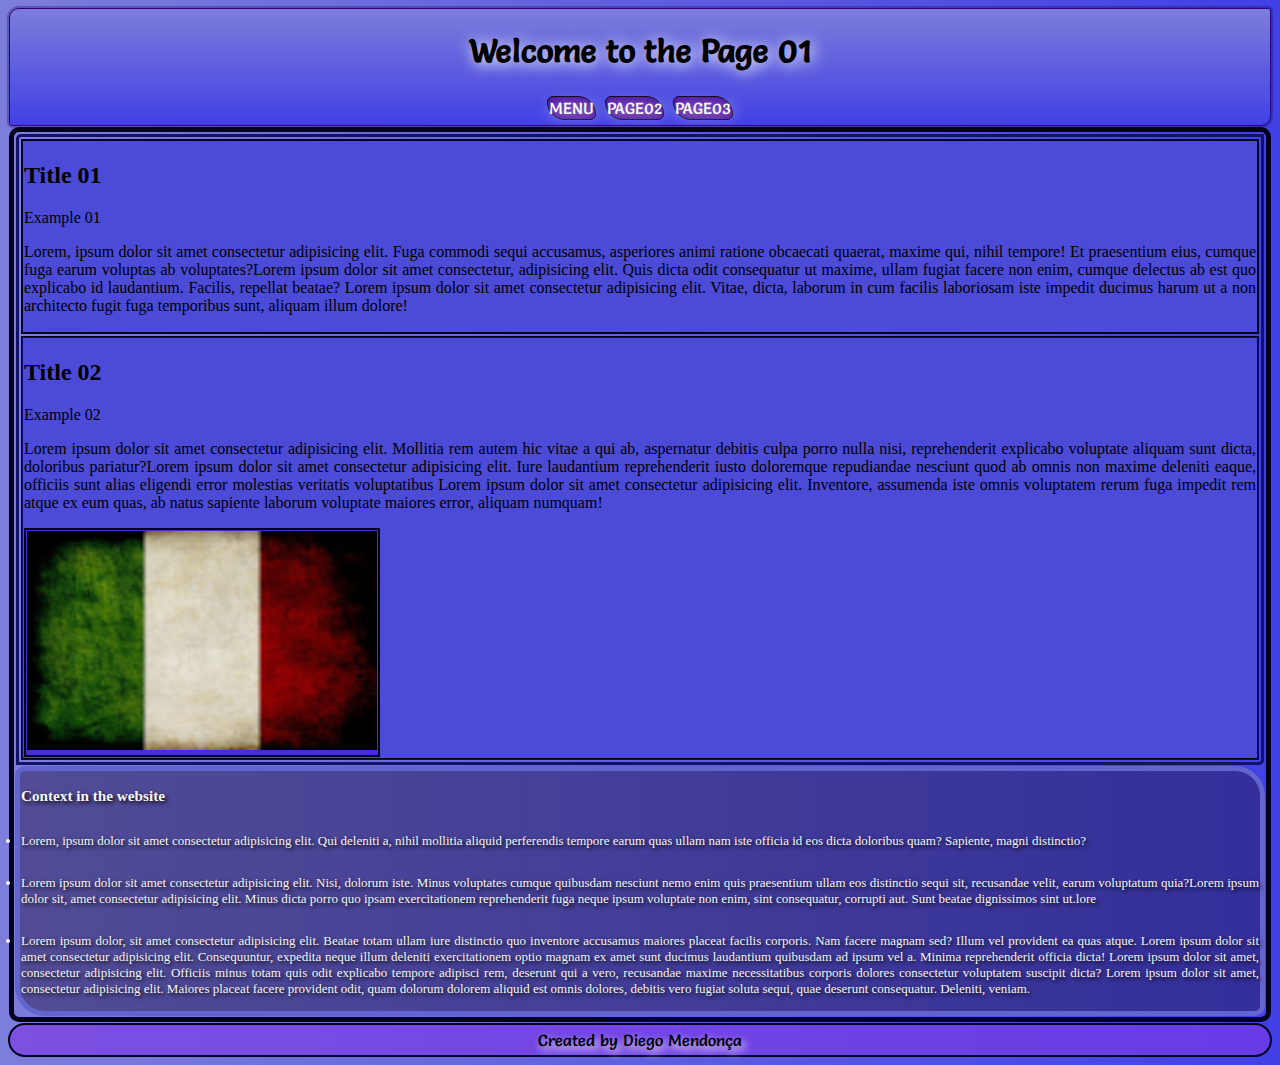
<file: 003 - Projeto Básico - HTML5 CSS3 - Menu com três páginas interativas/page01.html>
<!DOCTYPE html>
<html lang="pt-br">
<head>
    <meta charset="UTF-8">
    <meta name="viewport" content="width=device-width, initial-scale=1.0">
    <link rel="shortcut icon" href="imagens/favicon.ico" type="image/x-icon">
    <title>Page 01</title>
    <link rel="stylesheet" href="style.css">
</head>
<body>
    <header>
        <h1>Welcome to the Page 01</h1>
        <nav>
            <a href="menu.html" target="_self"><p class="pnav01">MENU</p></a>
            <a href="page02.html"><p class="pnav01">PAGE02</p></a>
            <a href="page03.html"><p class="pnav01">PAGE03</p></a>
        </nav>
    </header>
    <main>
        <section>
            <article class="article1">
                <h2>Title 01</h2>
                <p>Example 01</p>
                <p>Lorem, ipsum dolor sit amet consectetur adipisicing elit. Fuga commodi sequi accusamus, asperiores animi ratione obcaecati quaerat, maxime qui, nihil tempore! Et praesentium eius, cumque fuga earum voluptas ab voluptates?Lorem ipsum dolor sit amet consectetur, adipisicing elit. Quis dicta odit consequatur ut maxime, ullam fugiat facere non enim, cumque delectus ab est quo explicabo id laudantium. Facilis, repellat beatae? Lorem ipsum dolor sit amet consectetur adipisicing elit. Vitae, dicta, laborum in cum facilis laboriosam iste impedit ducimus harum ut a non architecto fugit fuga temporibus sunt, aliquam illum dolore!</p>
            </article>
            <article class="article2">
                <h2>Title 02</h2>
                <p>Example 02</p>
                <p>Lorem ipsum dolor sit amet consectetur adipisicing elit. Mollitia rem autem hic vitae a qui ab, aspernatur debitis culpa porro nulla nisi, reprehenderit explicabo voluptate aliquam sunt dicta, doloribus pariatur?Lorem ipsum dolor sit amet consectetur adipisicing elit. Iure laudantium reprehenderit iusto doloremque repudiandae nesciunt quod ab omnis non maxime deleniti eaque, officiis sunt alias eligendi error molestias veritatis voluptatibus Lorem ipsum dolor sit amet consectetur adipisicing elit. Inventore, assumenda iste omnis voluptatem rerum fuga impedit rem atque ex eum quas, ab natus sapiente laborum voluptate maiores error, aliquam numquam!</p>
                <aside class="aside1">
                    <img src="imagens/italy-350px.jpg" alt="">
                </aside>
            </article>
        </section>
        <aside>
            <ul class="aside2">
                <h3>Context in the website</h3>
                <li><p>Lorem, ipsum dolor sit amet consectetur adipisicing elit. Qui deleniti a, nihil mollitia aliquid perferendis tempore earum quas ullam nam iste officia id eos dicta doloribus quam? Sapiente, magni distinctio?</p></li>
                <li><p>Lorem ipsum dolor sit amet consectetur adipisicing elit. Nisi, dolorum iste. Minus voluptates cumque quibusdam nesciunt nemo enim quis praesentium ullam eos distinctio sequi sit, recusandae velit, earum voluptatum quia?Lorem ipsum dolor sit, amet consectetur adipisicing elit. Minus dicta porro quo ipsam exercitationem reprehenderit fuga neque ipsum voluptate non enim, sint consequatur, corrupti aut. Sunt beatae dignissimos sint ut.lore </p></li>
                <li><p>Lorem ipsum dolor, sit amet consectetur adipisicing elit. Beatae totam ullam iure distinctio quo inventore accusamus maiores placeat facilis corporis. Nam facere magnam sed? Illum vel provident ea quas atque. Lorem ipsum dolor sit amet consectetur adipisicing elit. Consequuntur, expedita neque illum deleniti exercitationem optio magnam ex amet sunt ducimus laudantium quibusdam ad ipsum vel a. Minima reprehenderit officia dicta! Lorem ipsum dolor sit amet, consectetur adipisicing elit. Officiis minus totam quis odit explicabo tempore adipisci rem, deserunt qui a vero, recusandae maxime necessitatibus corporis dolores consectetur voluptatem suscipit dicta? Lorem ipsum dolor sit amet, consectetur adipisicing elit. Maiores placeat facere provident odit, quam dolorum dolorem aliquid est omnis dolores, debitis vero fugiat soluta sequi, quae deserunt consequatur. Deleniti, veniam.</p></li>
        </ul>
        </aside>
    </main>
    <footer>
        Created by Diego Mendonça
    </footer>
</body>
</html>
</file>
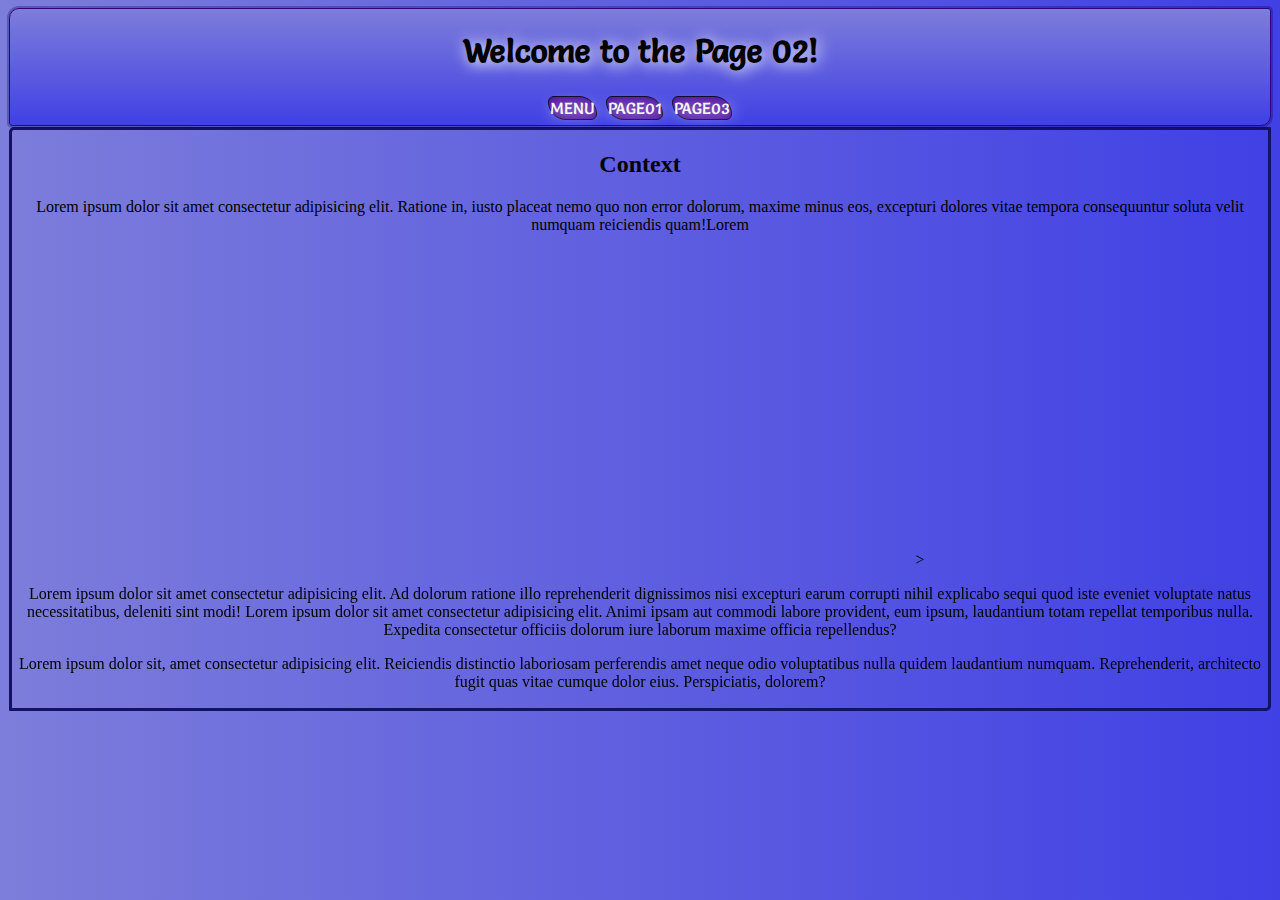
<file: 003 - Projeto Básico - HTML5 CSS3 - Menu com três páginas interativas/page02.html>
<!DOCTYPE html>
<html lang="pt-br">
<head>
    <meta charset="UTF-8">
    <meta name="viewport" content="width=device-width, initial-scale=1.0">
    <link rel="shortcut icon" href="imagens/favicon.ico" type="image/x-icon">
    <title>Page 02</title>
    <link rel="stylesheet" href="style.css">
</head>
<body>
    <header>
        <h1>Welcome to the Page 02!</h1>
        <nav>
            <a href="menu.html" target="_self"><p class="pnav01">MENU</p></a>
            <a href="page01.html"><p class="pnav01">PAGE01</p></a>
            <a href="page03.html"><p class="pnav01">PAGE03</p></a>
        </nav>
    </header>
    <section>
        <h2>Context</h2>
        <p>Lorem ipsum dolor sit amet consectetur adipisicing elit. Ratione in, iusto placeat nemo quo non error dolorum, maxime minus eos, excepturi dolores vitae tempora consequuntur soluta velit numquam reiciendis quam!Lorem</p>
        <iframe width="560" height="315" src="https://www.youtube.com/embed/jfKfPfyJRdk?si=q5bnLIrTnHwxX-QE" title="YouTube video player" frameborder="0" allow="accelerometer; autoplay; clipboard-write; encrypted-media; gyroscope; picture-in-picture; web-share" allowfullscreen></iframe>>
        <p>Lorem ipsum dolor sit amet consectetur adipisicing elit. Ad dolorum ratione illo reprehenderit dignissimos nisi excepturi earum corrupti nihil explicabo sequi quod iste eveniet voluptate natus necessitatibus, deleniti sint modi! Lorem ipsum dolor sit amet consectetur adipisicing elit. Animi ipsam aut commodi labore provident, eum ipsum, laudantium totam repellat temporibus nulla. Expedita consectetur officiis dolorum iure laborum maxime officia repellendus?</p>
        <p>Lorem ipsum dolor sit, amet consectetur adipisicing elit. Reiciendis distinctio laboriosam perferendis amet neque odio voluptatibus nulla quidem laudantium numquam. Reprehenderit, architecto fugit quas vitae cumque dolor eius. Perspiciatis, dolorem?</p>
    </section>
</body>
</html>
</file>
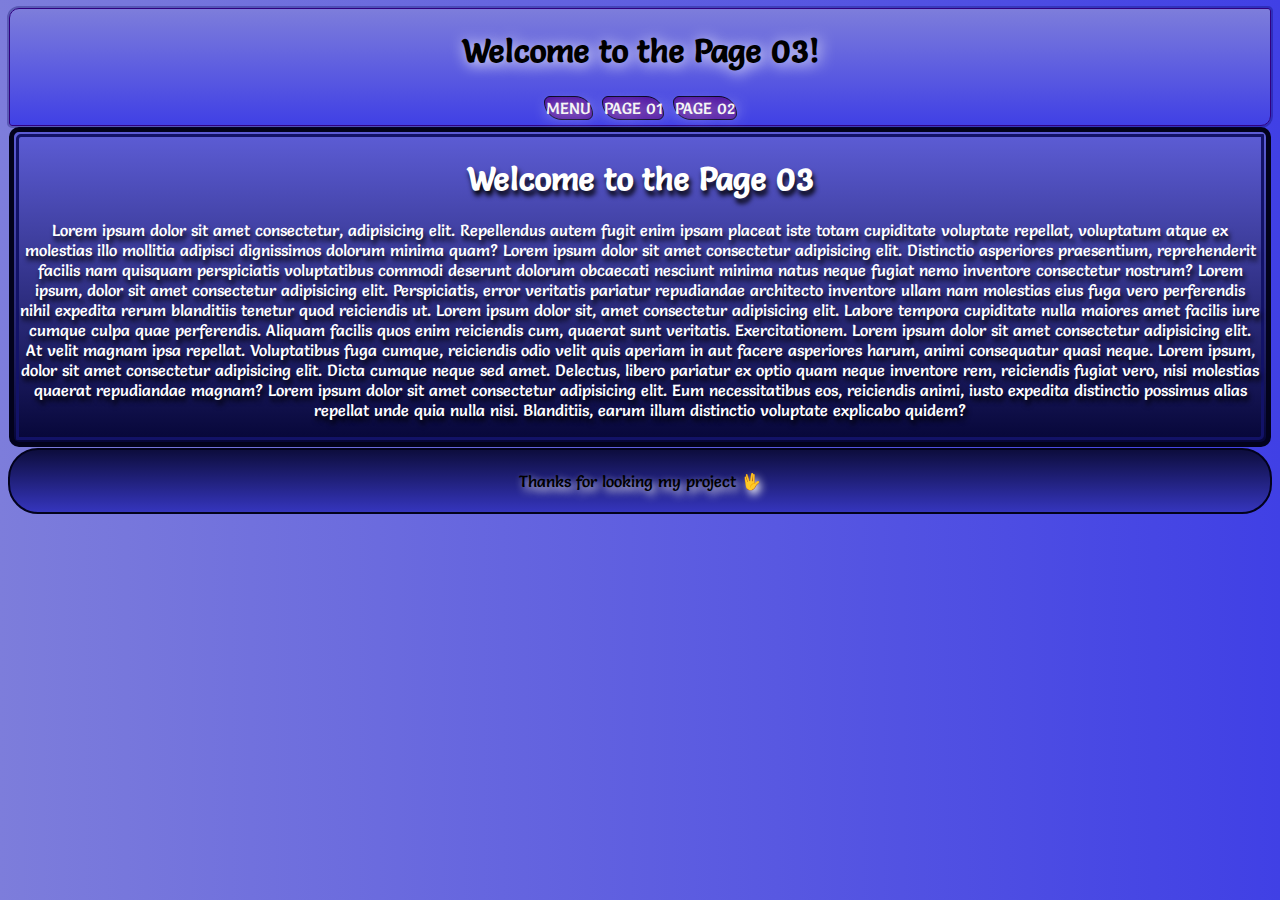
<file: 003 - Projeto Básico - HTML5 CSS3 - Menu com três páginas interativas/page03.html>
<!DOCTYPE html>
<html lang="pt-br">
<head>
    <meta charset="UTF-8">
    <meta name="viewport" content="width=device-width, initial-scale=1.0">
    <link rel="shortcut icon" href="imagens/favicon.ico" type="image/x-icon">
    <title>Page 03</title>
    <link rel="stylesheet" href="style.css">
</head>
<body>
    <header>
        <h1>Welcome to the Page 03!</h1>
        <nav>
            <a href="menu.html" target="_self"><p class="pnav01">MENU</p></a>
            <a href="page01.html"><p class="pnav01">PAGE 01</p></a>
            <a href="page02.html"><p class="pnav01">PAGE 02</p></a>
        </nav>
    </header>
    <main class="main03">
        <section>
            <h1>Welcome to the Page 03</h1>
            <p>Lorem ipsum dolor sit amet consectetur, adipisicing elit. Repellendus autem fugit enim ipsam placeat iste totam cupiditate voluptate repellat, voluptatum atque ex molestias illo mollitia adipisci dignissimos dolorum minima quam? Lorem ipsum dolor sit amet consectetur adipisicing elit. Distinctio asperiores praesentium, reprehenderit facilis nam quisquam perspiciatis voluptatibus commodi deserunt dolorum obcaecati nesciunt minima natus neque fugiat nemo inventore consectetur nostrum? Lorem ipsum, dolor sit amet consectetur adipisicing elit. Perspiciatis, error veritatis pariatur repudiandae architecto inventore ullam nam molestias eius fuga vero perferendis nihil expedita rerum blanditiis tenetur quod reiciendis ut. Lorem ipsum dolor sit, amet consectetur adipisicing elit. Labore tempora cupiditate nulla maiores amet facilis iure cumque culpa quae perferendis. Aliquam facilis quos enim reiciendis cum, quaerat sunt veritatis. Exercitationem. Lorem ipsum dolor sit amet consectetur adipisicing elit. At velit magnam ipsa repellat. Voluptatibus fuga cumque, reiciendis odio velit quis aperiam in aut facere asperiores harum, animi consequatur quasi neque. Lorem ipsum, dolor sit amet consectetur adipisicing elit. Dicta cumque neque sed amet. Delectus, libero pariatur ex optio quam neque inventore rem, reiciendis fugiat vero, nisi molestias quaerat repudiandae magnam? Lorem ipsum dolor sit amet consectetur adipisicing elit. Eum necessitatibus eos, reiciendis animi, iusto expedita distinctio possimus alias repellat unde quia nulla nisi. Blanditiis, earum illum distinctio voluptate explicabo quidem?</p>
        </section>
    </main>
    <footer class="footer03">
        <p>Thanks for looking my project &#x1F596;</p>
    </footer>
</body>
</html>
</file>
<file: 001 - Projeto Básico - HTML CSS3 - Site 03 pag - Projeto/style.css>
@charset "UTF-8";

body{
    background-color: antiquewhite;
    font-size: 16px;
}
h1{
    background-color: rgb(227, 196, 154);
    font-style: italic;
    text-align: center;
    font-family: Arial, Helvetica, sans-serif;
}
h2{
    text-align: justify;
    color: rgb(8, 98, 29);
    font-style: oblique;
    font-family: Arial, Helvetica, sans-serif;
}
p{
    text-align: justify;
    color: rgb(72, 1, 1);
    font-style: italic;
    font-family: Cambria, Cochin, Georgia, Times, 'Times New Roman', serif;
}
</file>
<file: 002 - Projeto Básico - HTML5  CSS3 -  Cores Gradientes/style.css>
@charset "UTF-8";
*{
    font-family: Arial, Helvetica, sans-serif;
}
body{
    background-image: linear-gradient(to right, #A873E1, #261933);
}
main{
    border-radius: 25px;
    background-color: rgba(255, 255, 255, 0.518);
    box-shadow: 5px 5px 15px #100b16c1;
    width: 600px;
    padding: 10px;
    margin:auto
}
h1{
    text-align: center;
    color: #7C36C7;
    text-shadow: 1px 1px 2px #1f162bc1;
}
h2{
    color: #7C36C7;
}
p{ 
    color: #261933;
    text-align: justify;
}
</file>
<file: 003 - Projeto Básico - HTML5 CSS3 - Menu com três páginas interativas/style.css>
@charset "UTF-8";
@import url('https://fonts.googleapis.com/css2?family=Salsa&display=swap');

body{
    background-image: linear-gradient(to right, rgb(125, 125, 219), rgb(64, 64, 229));
    text-align: center;
}
.corpomenu{
    background-image: linear-gradient(to right, rgb(125, 125, 219), rgb(64, 64, 229));
    display: grid;
    border-style: solid;
    border-color: black;
    padding: 3%;
    border-radius: 15%;
    text-align: center;
    width: auto;
    height: auto;
}
.titulomenu{
    background-image: linear-gradient(to top, rgb(103, 59, 225), rgb(67, 32, 124));
    text-transform: uppercase;
    font-size: 3em;
    font-family: "Salsa", cursive;
    font-weight: 600;
    font-style: normal;
    text-align: center;
    text-shadow: 2px 2px 10px white;
    border-style: solid;
    border: 3px 2px 10px black;
}
.paragrafomenu{
    font-family: "Salsa", cursive;
    text-shadow: 2px 2px 10px white;
}
.seletormenu{
    background-image: linear-gradient(to top, rgb(103, 59, 225), rgb(67, 32, 124));
    color: black;
    font-family: "Salsa", cursive;
    font-weight: bolder;
    font-style: italic;
    text-align: center;
    display: block;
    padding: 2%;
    text-transform: uppercase;
    text-decoration: none;
    border-style: solid;
    border: 2px 2px 3px black;
}
.seletormenu:hover{
    color: antiquewhite;
    background-image: linear-gradient(to bottom, rgb(80, 80, 166), rgb(31, 31, 89));
    text-decoration: none;
}

.seletormenu1{
    background-image: linear-gradient(to top, rgb(103, 59, 225), rgb(67, 32, 124));
    color: black;
    font-family: "Salsa", cursive;
    font-weight: bolder;
    font-style: italic;
    text-align: center;
    display: block;
    padding: 2%;
    text-transform: uppercase;
    text-decoration: none;
    border-style: solid;
    border: 2px 2px 3px black;
}
.seletormenu1:hover{
    color: antiquewhite;
    background-image: linear-gradient(to bottom, rgb(80, 80, 166), rgb(31, 31, 89));
    text-decoration: none;
}
.seletormenu2{
    background-image: linear-gradient(to top, rgb(103, 59, 225), rgb(67, 32, 124));
    color: black;
    font-family: "Salsa", cursive;
    font-weight: bolder;
    font-style: italic;
    text-align: center;
    text-decoration: none;
    display: block;
    padding: 2%;
    text-transform: uppercase;
    border-style: solid;
    border: 2px 2px 3px black;
}
.seletormenu2:hover{
    color: antiquewhite;
    background-image: linear-gradient(to bottom, rgb(80, 80, 166), rgb(31, 31, 89));
    text-decoration: none;
}
.credito{
    text-align: left;
    font-size: small;
    font-family: "Salsa", cursive;
}
.credito:hover{
    color: blue;
    text-decoration: none;
}

/* MENU ^ */
header{
    font-family: "Salsa",cursive;
    text-shadow: 2px 2px 15px white;
    background-image: linear-gradient(to bottom, rgb(125, 125, 219), rgb(64, 64, 229));
    width: auto;
    height: auto;
    border-radius: 10px 3px;
    border-width: 1px;
    border-style: solid;
    border-color: rgb(49, 0, 128);
    padding: 1px;
    outline: solid 2px rgba(2, 2, 84, 0.285);
    margin: 1px;
    text-align: center;
    display: block;

}

main{
    font-family: 'Times New Roman', Times, serif;
    width: auto;
    height: auto;
    border-radius: 10px;
    border-width: 5px;
    border-style: solid;
    border-color: rgb(2, 2, 28);
    padding: 1px;
    margin: 1px;
    text-align: center; 
    display: block;
}
section{
    width: auto;
    height: auto;
    border-radius: 5px 1px;
    border-width: 3px;
    border-style: solid;
    border-color: rgb(18, 18, 103);
    padding: 1px;
    margin: 1px;
    text-align: center; 
    display: block;
}
.article1{
    background-color: rgb(75, 75, 216);
    width: auto;
    height: auto;
    border-width: 2px;
    border-style: solid;
    border-color: rgb(2, 2, 28);
    padding: 1px;
    margin: 1px;
    text-align: justify; 
    display: inline-block;
}
.article2{
    background-color: rgb(75, 75, 216);
    width: auto;
    height: auto;
    border-width: 2px;
    border-style: groove;
    border-color: rgb(2, 2, 28);
    padding: 1px;
    margin: 1px;
    text-align: justify; 
    display: inline-block;
}
.aside1{
    background-color: rgba(66, 27, 223, 0.641);
    width: auto;
    height: auto;
    border-width: 2px;
    border-style: solid;
    border-color: rgb(2, 2, 28);
    padding: 1px;
    margin: auto;
    text-align: center;
    display: inline-block;
}

.aside2{
    color: whitesmoke;
    background-color: rgba(39, 29, 81, 0.505);
    text-shadow: 2px 2px 4px black;
    font-size: small;
    border-radius: 10px 30px;
    border-width: 5px;
    border-style: solid;
    border-color: rgb(100, 100, 207);
    padding: 1px;
    margin: auto;
    text-align: justify; 
    display: flex;
    flex-direction: column;
    width: auto;
    height: auto;
}

footer{
    width: auto;
    height: auto;
    background-color: rgba(125, 55, 231, 0.646);
    text-shadow: 3px 4px 8px white;
    font-family: "Salsa", cursive;
    border-radius: 30px;
    border-width: 2px;
    border-style: solid;
    border-color: rgb(2, 2, 28);
    padding: 5px;
    margin: auto;
    text-align: center; 
    display: block;
    
}
.pnav01{
    background-color: rgb(78, 18, 162);
    color: whitesmoke;
    width: auto;
    height: auto;
    border-radius: 10px 30px;
    border-width: 1px;
    border-style: solid;
    border-color: rgb(2, 2, 28);
    padding: 1px;
    margin: 4px 2px;
    text-align: center; 
    display: inline-block;
}

/* Page 01 ^ */

.main03{
    background-image: linear-gradient(to bottom, rgb(93, 93, 214), rgb(6, 6, 56));
    color: rgb(255, 255, 255);
    text-shadow: 2px 5px 5px black;
    font-family: "Salsa", cursive;
}
.footer03{
    background-image: linear-gradient(to bottom, rgb(13, 13, 61), rgb(53, 53, 189));
    font-family: "Salsa", cursive;
}
</file>
<file: 004 - Projeto Básico - HTML5 CSS3 - Projeto Android/style/style.css>
@charset "UTF-8";
@import url('https://fonts.googleapis.com/css2?family=Bebas+Neue&family=Salsa&display=swap');

@font-face{
    font-family: 'Android';
    src: url('../fontes/idroid.otf') format('opentype');
    font-weight: normal;

}

:root{
    --cor0: #C5EBD6;
    --cor1: #83E1AD;
    --cor2: #3DDC84;
    --cor3: #2FA866;
    --cor4: #1A5C37;
    --cor5: #063D1E;

    --fontepadrao: Arial, verdana, helvetica, sans-serif;
    --fontedestaque: Beba Neue, cursive;
    --fonteandroid: Android, cursive;
}

*{
    margin: 0px;
    padding: 0px;

}

body{
    background-color: var(--cor0);
    font-family: var(--fontepadrao);
}

a.externo::after{
    content: "\00A0\1F517";
}

header{
    background-image: linear-gradient(to bottom, var(--cor3), var(--cor5));
    min-height: 150px;
    text-align: center;
}

header > h1{
    color: white;
    font-family: var(--fontedestaque);
    padding-top: 30px;
    margin-bottom: 20px;
    font-size: 3em; 
    text-shadow: 2px 2px 0px rgba(0, 0, 0, 0.555);
    font-weight: normal;
}

header > p{
    font-family: var(--fontepadrao);
    font-size: 1.2em;
    color: white;
    max-width: 500px;
    margin: auto;
    padding-right: 10px;
    padding-left: 10px;
    text-shadow: 2px 2px 0px rgba(0, 0, 0, 0.555);

}

nav{
    background-color: var(--cor5);
    padding: 10px;
    box-shadow: 0px 7px 7px rgba(0, 0, 0, 0.448);
}

nav > a{
    color: var(--cor1);   
    padding: 10px;
    text-decoration: none;
    font-weight: bold;
    border-radius: 5px;
    transition-duration: 0.5s;
}

nav > a:hover{
    background-color: var(--cor3);
    color: var(--cor5);
}

main{
    background-color: white;
    min-width: 300px;
    max-width: 1000px;
    margin: auto;
    padding: 20px;
    box-shadow: 0px 0px 10px rgba(0, 0, 0, 0.46);
    margin-bottom: 30px;
    border-bottom-right-radius: 10px;
    border-bottom-left-radius: 10px;
}

main p{
    margin: 15px 0px 15px 0px;
    text-align: justify;
    text-indent: 30px;
    line-height: 2em;
    font-size: 1em;
}

main a{
    text-decoration: none;
    font-weight: bold;
    color: var(--cor5);
    background-color: var(--cor1);
    padding: 2px 6px;
}

main a:hover{
    text-decoration: underline;
    color: var(--cor4);
}

main strong{
    color: var(--cor4);
    font-weight: bold;
    padding: 2px 6px
}
main h1{
    color: var(--cor5);
    font-family: var(--fonteandroid);
    font-weight: normal;
    font-size: 1.8em;
}

main h2{
    font-family: var(--fonteandroid);
    color: var(--cor4);
    font-size: 1.3em;
    background-image: linear-gradient(to right, var(--cor1), transparent);
    text-indent: 8px;
    font-weight: normal;
}

main img{
    width: 100%;
}

main img.pequena{
    max-width: 350px;
    display: block;
    margin: auto;
}

div.video{
    background-color: var(--cor5);
    margin: 0px -20px 30px -20px;
    padding: 20px;
    padding-bottom: 57%;
    position: relative;
}
div.video > iframe{
    position: absolute;
    top: 5%;
    left: 5%;
    width: 90%;
    height: 90%;
}
aside{
    background-color: var(--cor1);
    padding: 10px;
    border-radius: 10px;
    box-shadow: 3px 3px 8px rgba(0, 0, 0, 0.3); 
}

aside > ul{
    list-style-type: '\2714\00A0';
    list-style-position: inside;
    columns: 2;
}

aside > h3{
    font-family: var(--fonteandroid);
    background-color: var(--cor4);
    color: white;
    padding: 10px;
    margin: -10px -10px 0 -10px;
    border-radius: 10px 10px 0px 0px;
    font-weight: normal;
}
footer{
    background-color: var(--cor5);
    color: white;
    text-align: center;
    font-size: 0.8em;
    padding: 5px;
}

footer > p > a{
    color: white;
    text-decoration: none;
    font-weight: bold;
}
footer a:hover{
    text-decoration: underline;
    color: var(--cor1);
}
</file>
<file: 005 - Projeto Básico - HTML5 CSS3 - Projeto Cordel/estilo/style.css>
@charset "UTF-8";

@import url('https://fonts.googleapis.com/css2?family=Bebas+Neue&family=Passion+One:wght@400;700;900&family=Salsa&display=swap');

@import url('https://fonts.googleapis.com/css2?family=Bebas+Neue&family=Passion+One:wght@400;700;900&family=Salsa&family=Sriracha&display=swap');

:root{
    --fonte1: Verdana, Geneva, Tahoma, sans-serif;
    --fonte2: "Passion One", cursive;
    --fonte3: "Sriracha", cursive;
}
*{
    margin: 0px;
    padding: 0px;
}

html, body{
    min-height: 100vh;
    background-color: darkgray;
    font-family: var(--fonte1);
}

header{
    background-color: black;
    color: white;
    text-align: center;
}
header > h1{
    padding-top: 50px;
    font-variant: small-caps;
    font-family: var(--fonte2);
    font-size: 10vw;
}

header > p{
    padding-bottom: 50px;
}

header a, footer a{
    color: white;
    text-decoration: none;
    font-weight: bolder;
}
header a:hover, footer a:hover{
    text-decoration: underline;
}

section{
    padding-top: 10vh;
    padding-bottom: 10vh;
    line-height: 2em;
    padding-left: 30px;
    font-family: var(--fonte3);
    font-size: 3.5vw;
}

section > p{
    padding-bottom: 2em;
}

section.normal{
    background-color: white;
    color: black
}

section.imagem{
    background-color: rgb(1, 16, 1);
    color: rgb(255, 255, 255);
    box-shadow: inset 6px 6px 13px 0px  rgba(0, 0, 0, 0.415);
    background-size: cover;
    background-attachment: fixed;
}

section.imagem > p{
    background-color: rgba(0, 0, 0, 0.563);
    display: inline-block;
    padding: 5px;
    text-shadow: 1px 1px 0px black;
}

section#img001{
    background-image: url(../imagens/background001.jpg);
    background-position: right center;
}

section#img002{
    background-image: url(../imagens/background002.jpg);
}
footer{
    background-color: black;
    color: white;
    text-align: center;
    padding: 10px;
}
</file>
<file: 006 - Projeto Básico - HTML5 CSS3 - Projeto Redes Sociais/estilos/style.css>
@charset "UTF-8";

*{
    margin: 0px;
    padding: 0px;
    font-family: Arial, Helvetica, sans-serif;
}

html, body{
    height: 100vh;
    width: 100vw;
    background-color: black;
}

body{
    background-image: url(../imagens/fundo-madeira.jpg);
    background-repeat: no-repeat top center;
    background-size: cover;
    background-attachment: fixed;
}

main{
    position: relative;
    height: 100vh;
}

section#telefone{
    position: absolute;
    top: 50%;
    left: 50%;
    transform: translate(-50%, -50%);
    height: 627px;
    width: 311px;
    background-image: url(../imagens/frame-iphone.png);
    background-repeat: no-repeat;
}

iframe#tela{
    position: relative;
    top: 80px;
    left: 22px;
    width: 267px;
    height: 471px;
}

section#redes-sociais{
    text-align: right;
}

section#redes-sociais img{
        width: 50px;
        height: 50px;
        margin: 10px;
        border-radius: 50%;
        box-shadow: 2px 2px 5px rgba(0, 0, 0, 0.463);
        box-sizing: border-box;
}


section#redes-sociais img:hover{
        border: 2px solid rgba(255, 255, 255, 0.62);
        transform: translate(-3px, -3px);
        box-shadow: 5px 5px 10px rgba(0, 0, 0, 0.624);
        transition: transform 0.5s, border 1s;
}
</file>
